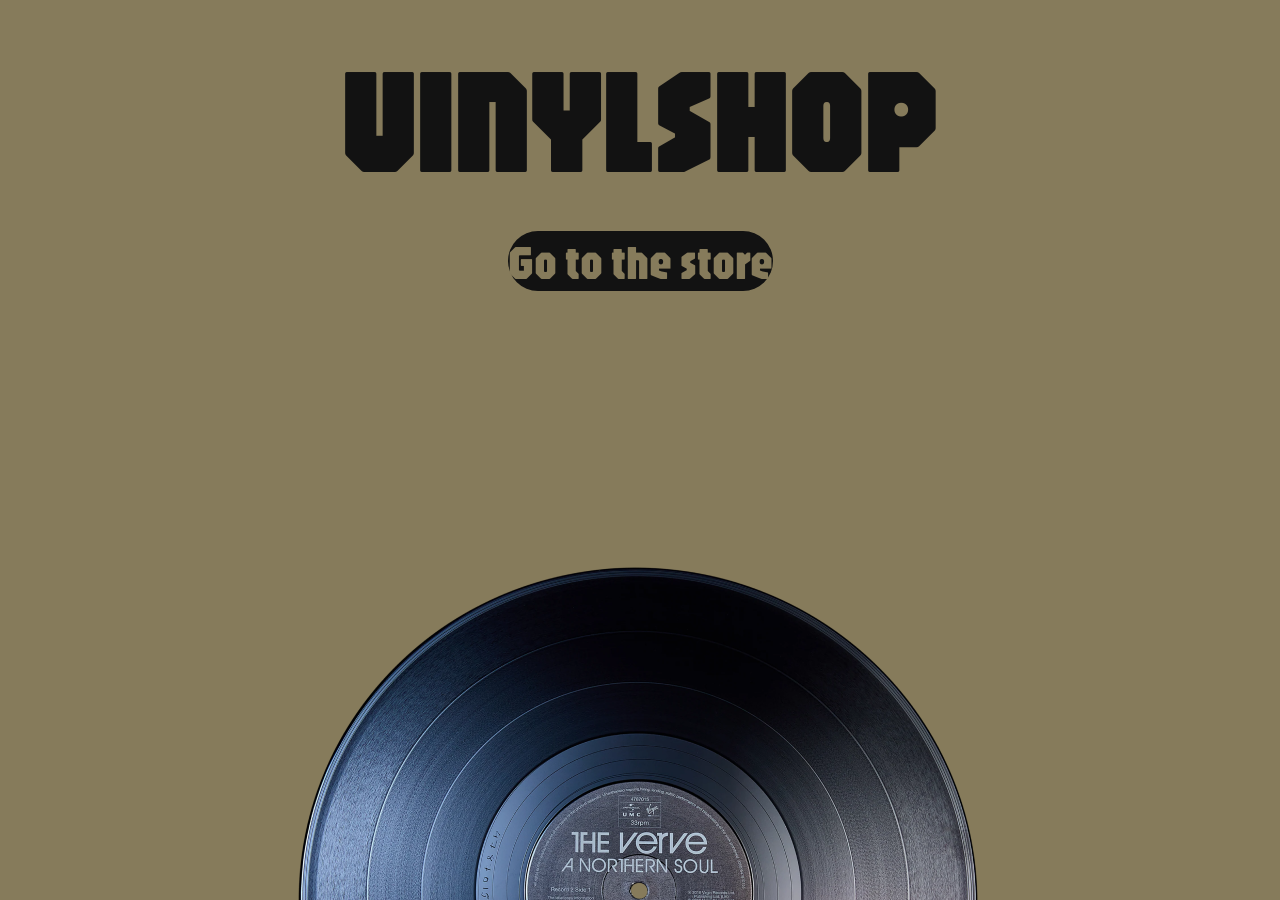
<file: index.html>
<!DOCTYPE html>
<html lang="en">
<head>
    <meta charset="UTF-8">
    <meta name="viewport" content="width=device-width, initial-scale=1.0">
    <title>Document</title>
    <link rel="stylesheet" href="style.css">
</head>
<body>
    <h1 class="front">VINYLSHOP</h1>
    <a class="btn1" href="home.html">Go to the store</a>
    <img class="imgVinyl" src="img/vinyl1.png" >
    <div id="toast"></div>
    
</body>
</html>
</file>
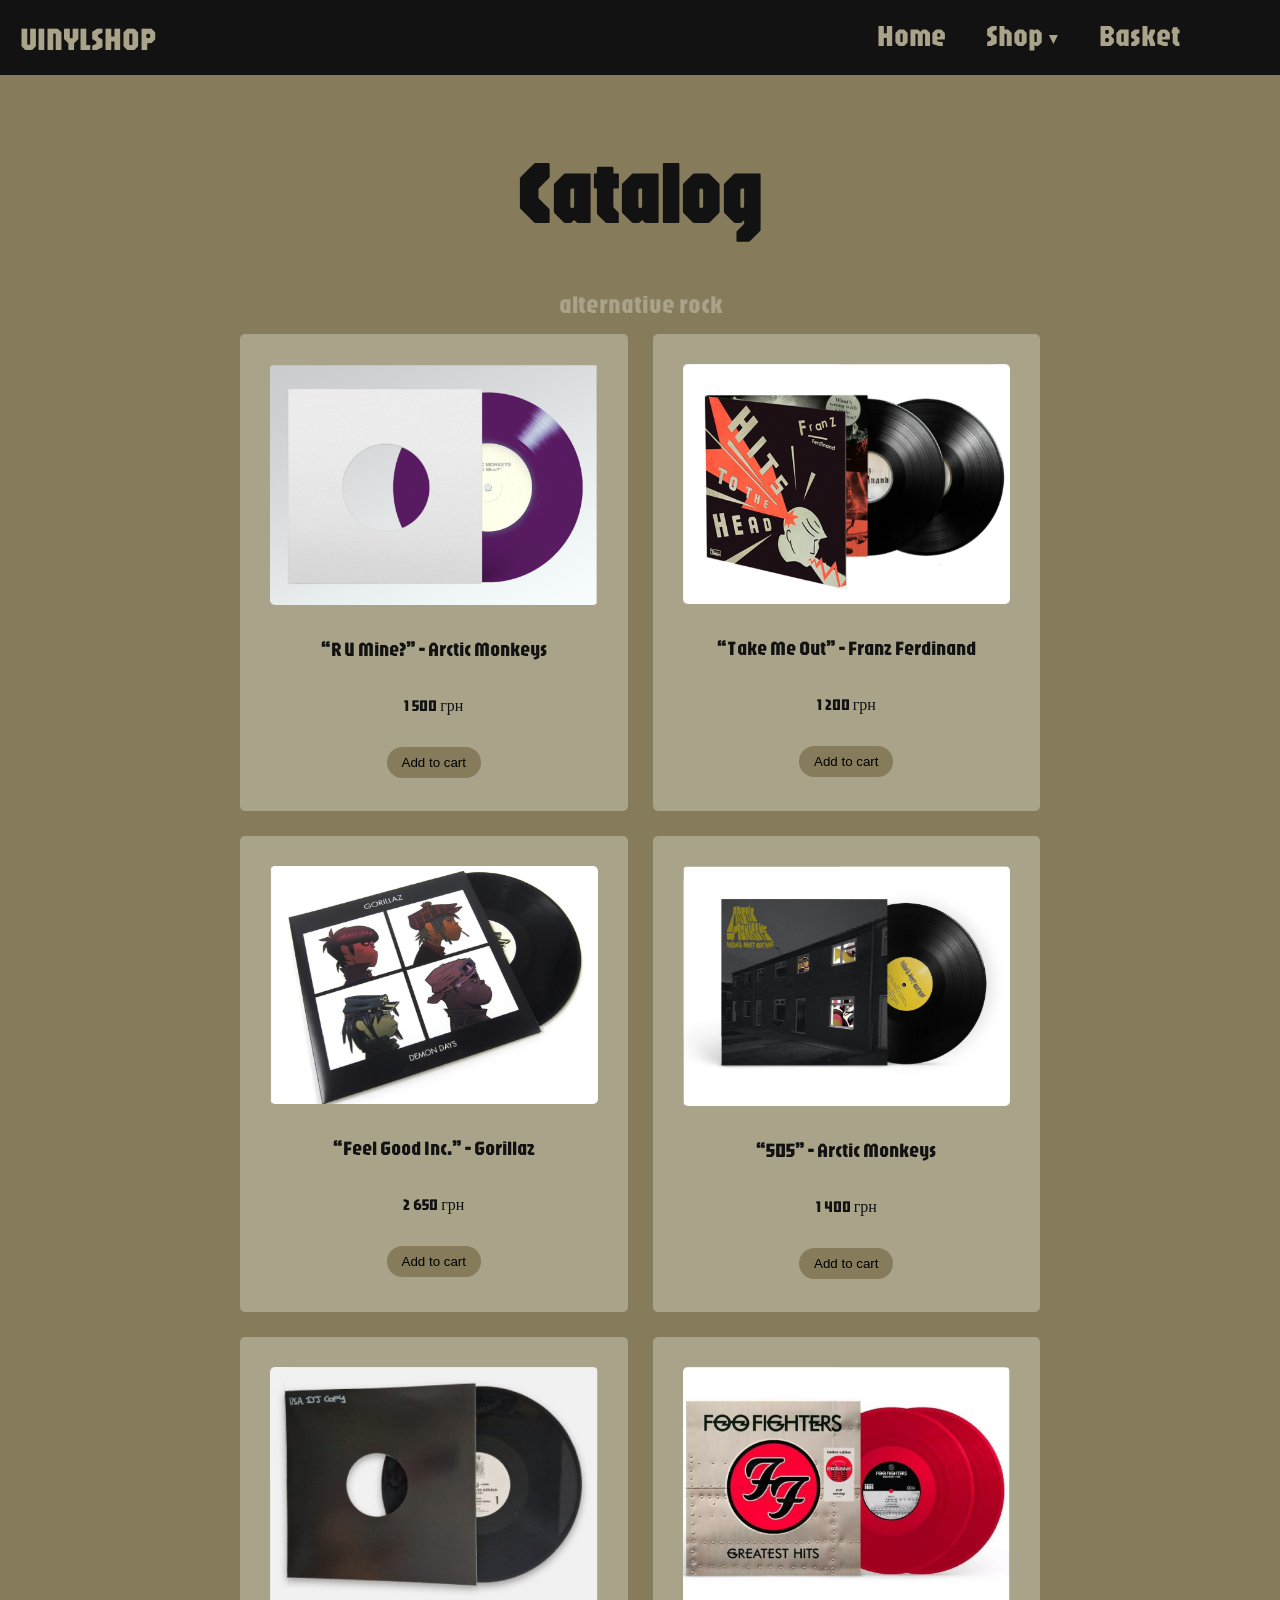
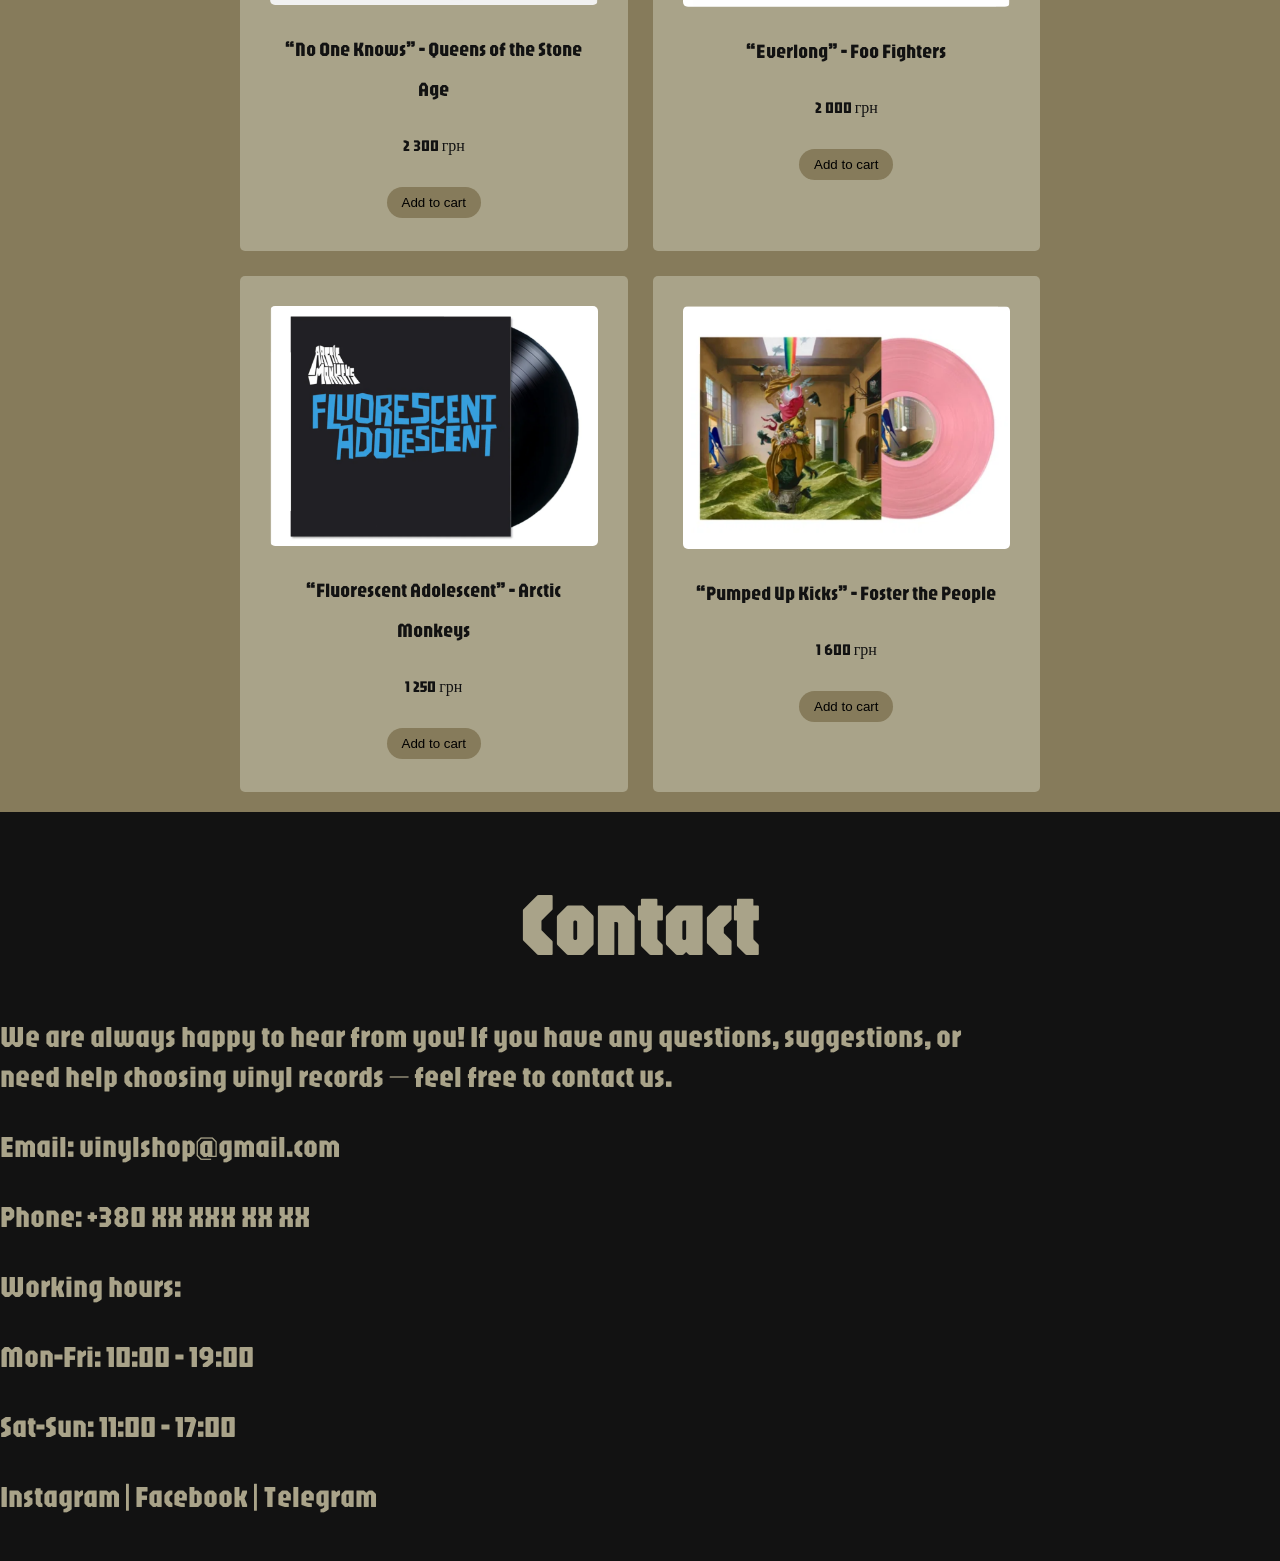
<file: alternative.html>
<!DOCTYPE html>
<html lang="en">
<head>
    <meta charset="UTF-8">
    <meta name="viewport" content="width=device-width, initial-scale=1.0">
    <title>Document</title>
    <link rel="stylesheet" href="style.css">
</head>
<body>
    <header>
        <h1 class="logo">VINYLSHOP</h1>
        <nav>
            <a class="home" href="home.html">Home</a>

            <div class="dropdown">

                <a class="shop" href="#">Shop ▾</a>
                <div class="dropdown-menu">
                    <a href="rock.html">Rock</a>
                    <a href="alternative.html">Alternative rock</a>
                    <a href="poprock.html">Pop rock</a>
                    <a href="pop.html">Pop</a>
                    <a href="hiphop.html">Hip-Hop</a>
                    <a href="classical.html">Classical</a>
                    <a href="player.html">Player</a>
                </div>

            </div>

            <a class="basker" href="basket.html">Basket</a>
        </nav>
    </header>
    

    <section class="catalog">
        <h1>Catalog</h1>
        <p class="subtitle">alternative rock</p>

        <div class="gallery">

            <div class="card">
                <img src="img/a1.png">
                <h3>“R U Mine?” - Arctic Monkeys</h3>
                <p class="price">1 500 грн</p>
                <button class="cart-btn" data-id="1">Add to cart</button>
            </div>

            <div class="card">
                <img src="img/a2.png">
                <h3>“Take Me Out” - Franz Ferdinand</h3>
                <p class="price">1 200 грн</p>
                <button class="cart-btn" data-id="2">Add to cart</button>
            </div>

            <div class="card">
                <img src="img/a3.png">
                <h3>“Feel Good Inc.” - Gorillaz</h3>
                <p class="price">2 650 грн</p>
                <button class="cart-btn" data-id="3">Add to cart</button>
            </div>

            <div class="card">
                <img src="img/a4.png">
                <h3>“505” - Arctic Monkeys</h3>
                <p class="price">1 400 грн</p>
                <button class="cart-btn" data-id="4">Add to cart</button>
            </div>

            <div class="card">
                <img src="img/a5.png">
                <h3> “No One Knows” - Queens of the Stone Age</h3>
                <p class="price">2 300 грн</p>
                <button class="cart-btn" data-id="5">Add to cart</button>
            </div>

            <div class="card">
                <img src="img/a6.png">
                <h3> “Everlong” - Foo Fighters</h3>
                <p class="price">2 000 грн</p>
                <button class="cart-btn" data-id="6">Add to cart</button>
            </div>

            <div class="card">
                <img src="img/a7.png">
                <h3> “Fluorescent Adolescent” - Arctic Monkeys</h3>
                <p class="price">1 250 грн</p>
                <button class="cart-btn" data-id="7">Add to cart</button>
            </div>

            <div class="card">
                <img src="img/a8.png">
                <h3>“Pumped Up Kicks” - Foster the People</h3>
                <p class="price">1 600 грн</p>
                <button class="cart-btn" data-id="8">Add to cart</button>
            </div>

        </div>
    </section>


    <section class="contact">
        <h1 class="title2">Contact</h1>
        <p>We are always happy to hear from you! If you have any questions, suggestions, or<br>
            need help choosing vinyl records — feel free to contact us.</p>
        <p>Email: vinylshop@gmail.com</p>
        <p>Phone: +380 XX XXX XX XX</p>
        <p>Working hours:</p>
        <p>Mon-Fri: 10:00 - 19:00</p>
        <p>Sat-Sun: 11:00 - 17:00</p>
        <p>Instagram | Facebook | Telegram</p>
    </section>

    <script src="script.js"></script>
</body>
</html>
</file>
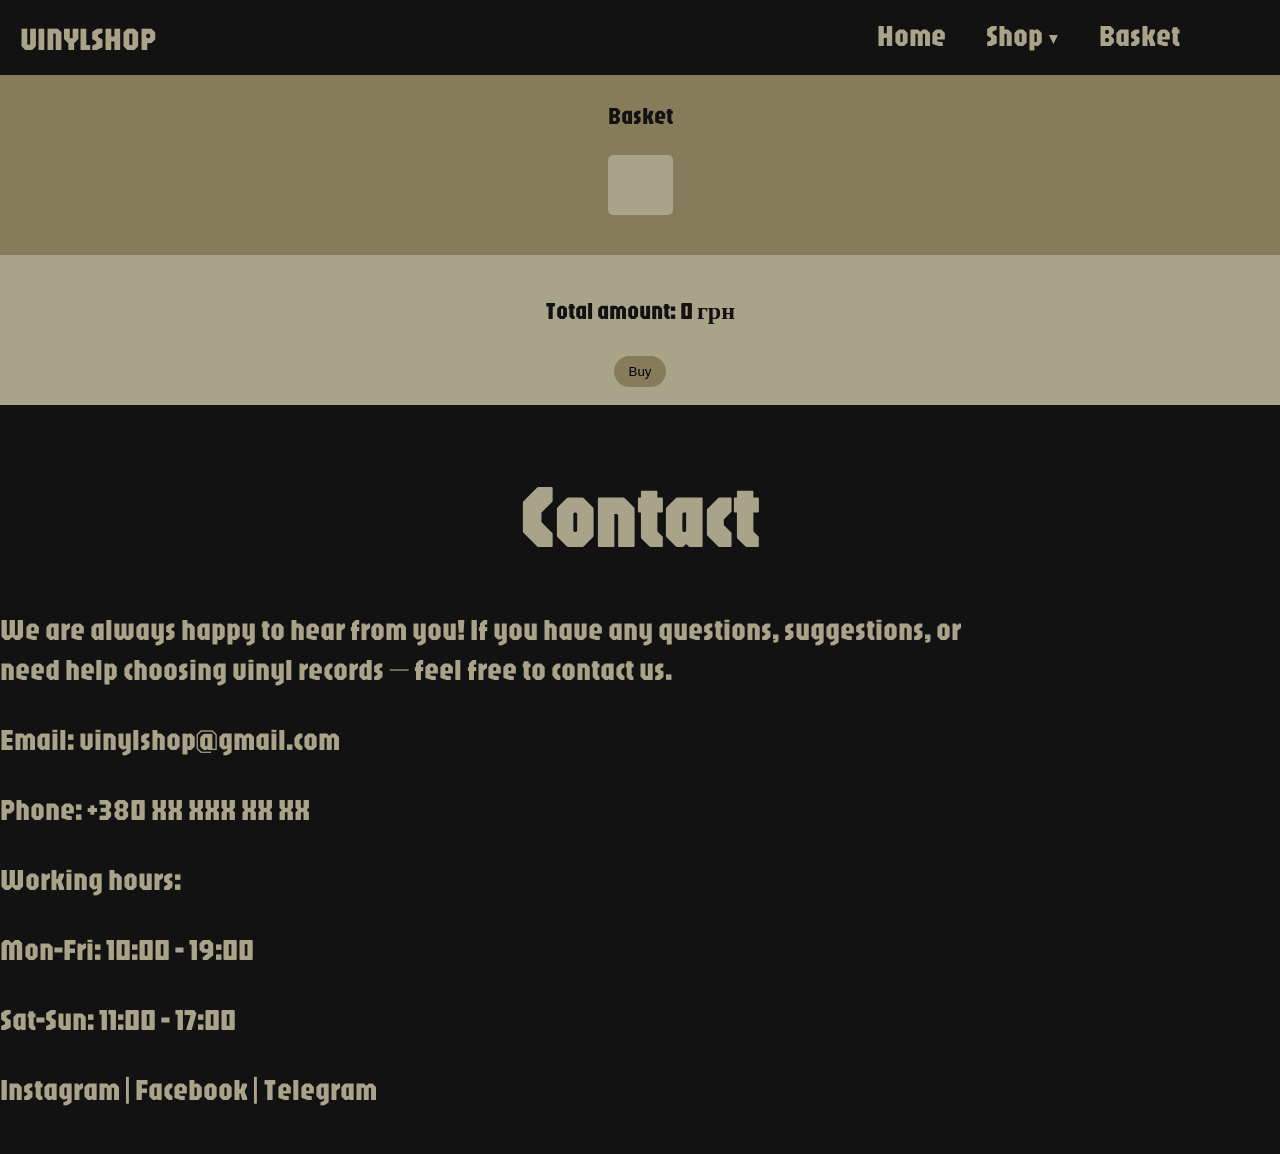
<file: basket.html>
<!DOCTYPE html>
<html lang="en">
<head>
    <meta charset="UTF-8">
    <meta name="viewport" content="width=device-width, initial-scale=1.0">
    <title>Document</title>
    <link rel="stylesheet" href="style.css">
</head>
<body>
    <header>
        <h1 class="logo">VINYLSHOP</h1>
        <nav>
            <a class="home" href="home.html">Home</a>

            <div class="dropdown">

                <a class="shop" href="#">Shop ▾</a>
                <div class="dropdown-menu">
                    <a href="rock.html">Rock</a>
                    <a href="alternative.html">Alternative rock</a>
                    <a href="poprock.html">Pop rock</a>
                    <a href="pop.html">Pop</a>
                    <a href="hiphop.html">Hip-Hop</a>
                    <a href="classical.html">Classical</a>
                    <a href="player.html">Player</a>
                </div>

            </div>

            <a class="basker" href="basket.html">Basket</a>
        </nav>
    </header>



    <section>

        <h1>Basket</h1>
        <div id="cart-container"></div>
        
        

    </section>

    <div class="buy">
        <h2 id="total-price">Total amount:</h2>

        <button onclick="buy()">Buy</button>
    </button></div>

    <section class="contact">
        <h1 class="title2">Contact</h1>
        <p>We are always happy to hear from you! If you have any questions, suggestions, or<br>
            need help choosing vinyl records — feel free to contact us.</p>
        <p>Email: vinylshop@gmail.com</p>
        <p>Phone: +380 XX XXX XX XX</p>
        <p>Working hours:</p>
        <p>Mon-Fri: 10:00 - 19:00</p>
        <p>Sat-Sun: 11:00 - 17:00</p>
        <p>Instagram | Facebook | Telegram</p>
    </section>

    <script src="script.js"></script>

    <div id="buy-modal" class="modal">
        <div class="modal-content">

            <span class="close-modal" onclick="closeModal()">
                &times;
            </span>

            <h2>Checkout</h2>

            <input type="text" id="name" placeholder="Your name">

            <input type="text" id="phone" placeholder="Phone number">

            <input type="text" id="address" placeholder="Address">

            <button onclick="confirmOrder()">
                Confirm order
            </button>

        </div>
    </div>

</body>
</html>
</file>
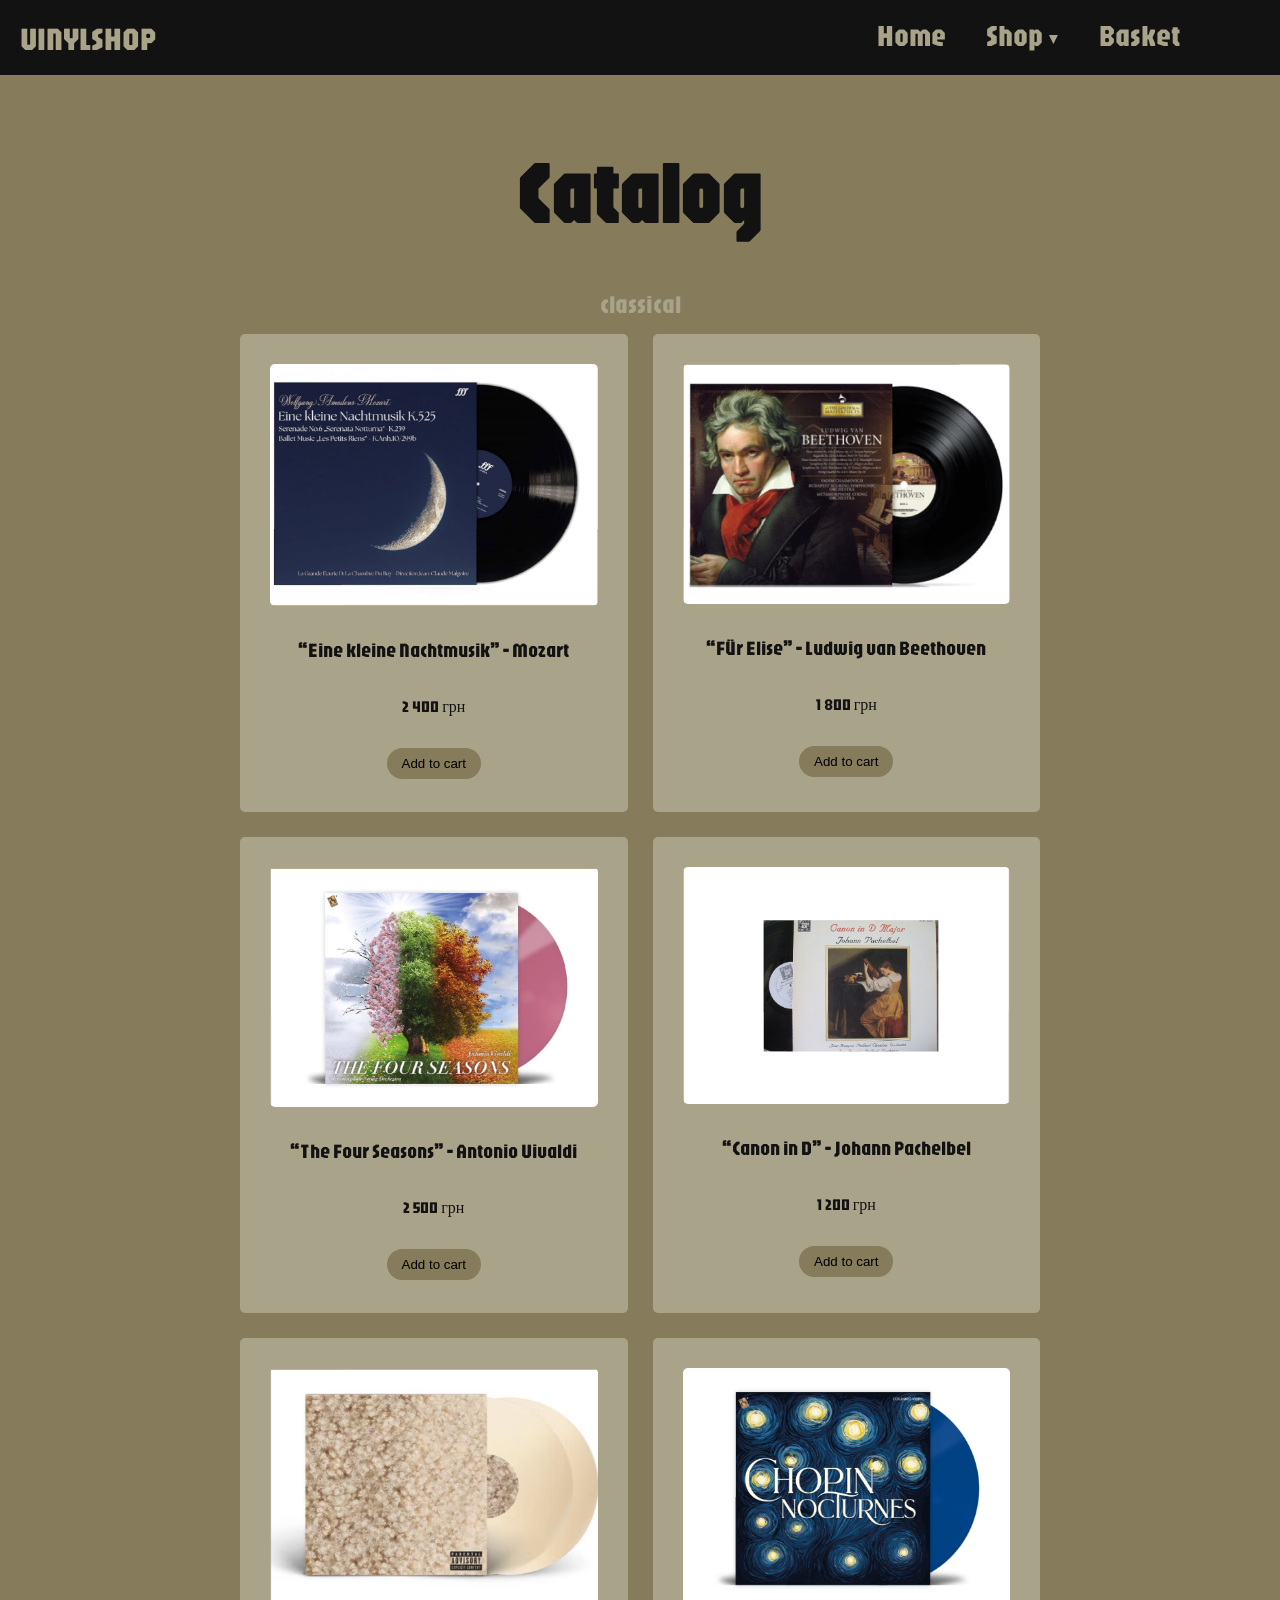
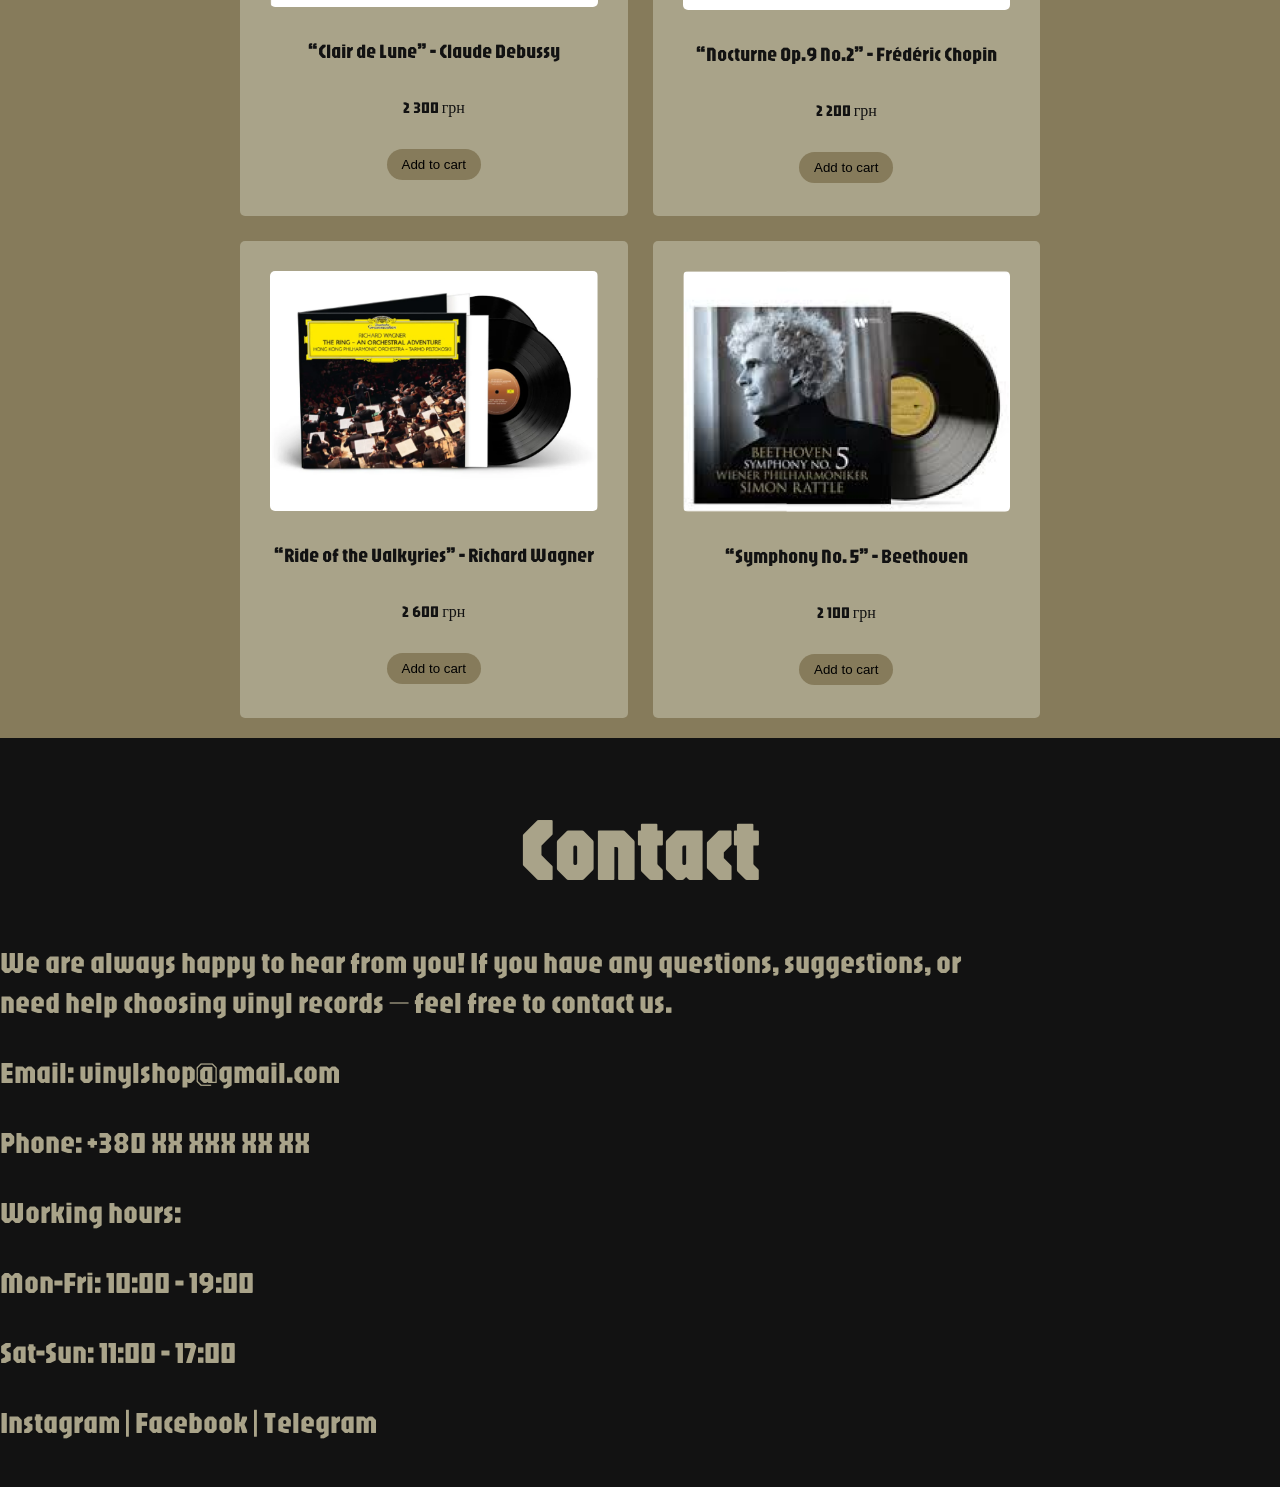
<file: classical.html>
<!DOCTYPE html>
<html lang="en">
<head>
    <meta charset="UTF-8">
    <meta name="viewport" content="width=device-width, initial-scale=1.0">
    <title>Document</title>
    <link rel="stylesheet" href="style.css">
</head>
<body>
    <header>
        <h1 class="logo">VINYLSHOP</h1>
        <nav>
            <a class="home" href="home.html">Home</a>

            <div class="dropdown">

                <a class="shop" href="#">Shop ▾</a>
                <div class="dropdown-menu">
                    <a href="rock.html">Rock</a>
                    <a href="alternative.html">Alternative rock</a>
                    <a href="poprock.html">Pop rock</a>
                    <a href="pop.html">Pop</a>
                    <a href="hiphop.html">Hip-Hop</a>
                    <a href="classical.html">Classical</a>
                    <a href="player.html">Player</a>
                </div>

            </div>

            <a class="basker" href="basket.html">Basket</a>
        </nav>
    </header>
    

    <section class="catalog">
        <h1>Catalog</h1>
        <p class="subtitle">classical</p>

        <div class="gallery">

            <div class="card">
                <img src="img/c1.png">
                <h3>“Eine kleine Nachtmusik” - Mozart</h3>
                <p class="price">2 400 грн</p>
                <button class="cart-btn" data-id="9">Add to cart</button>
            </div>

            <div class="card">
                <img src="img/c2.png">
                <h3> “Für Elise” - Ludwig van Beethoven</h3>
                <p class="price">1 800 грн</p>
                <button class="cart-btn" data-id="10">Add to cart</button>
            </div>

            <div class="card">
                <img src="img/c3.png">
                <h3>“The Four Seasons” - Antonio Vivaldi</h3>
                <p class="price">2 500 грн</p>
                <button class="cart-btn" data-id="11">Add to cart</button>
            </div>

            <div class="card">
                <img src="img/c4.png">
                <h3>“Canon in D” - Johann Pachelbel</h3>
                <p class="price">1 200 грн</p>
                <button class="cart-btn" data-id="12">Add to cart</button>
            </div>

            <div class="card">
                <img src="img/c5.png">
                <h3> “Clair de Lune” - Claude Debussy</h3>
                <p class="price">2 300 грн</p>
                <button class="cart-btn" data-id="13">Add to cart</button>
            </div>

            <div class="card">
                <img src="img/c6.png">
                <h3>“Nocturne Op.9 No.2” - Frédéric Chopin</h3>
                <p class="price">2 200 грн</p>
                <button class="cart-btn" data-id="14">Add to cart</button>
            </div>

            <div class="card">
                <img src="img/c7.png">
                <h3> “Ride of the Valkyries” - Richard Wagner</h3>
                <p class="price">2 600 грн</p>
                <button class="cart-btn" data-id="15">Add to cart</button>
            </div>

            <div class="card">
                <img src="img/c8.png">
                <h3>“Symphony No. 5” -  Beethoven</h3>
                <p class="price">2 100 грн</p>
                <button class="cart-btn" data-id="16">Add to cart</button>
            </div>

        </div>
    </section>


    <section class="contact">
        <h1 class="title2">Contact</h1>
        <p>We are always happy to hear from you! If you have any questions, suggestions, or<br>
            need help choosing vinyl records — feel free to contact us.</p>
        <p>Email: vinylshop@gmail.com</p>
        <p>Phone: +380 XX XXX XX XX</p>
        <p>Working hours:</p>
        <p>Mon-Fri: 10:00 - 19:00</p>
        <p>Sat-Sun: 11:00 - 17:00</p>
        <p>Instagram | Facebook | Telegram</p>
    </section>

    <script src="script.js"></script>
</body>
</html>
</file>
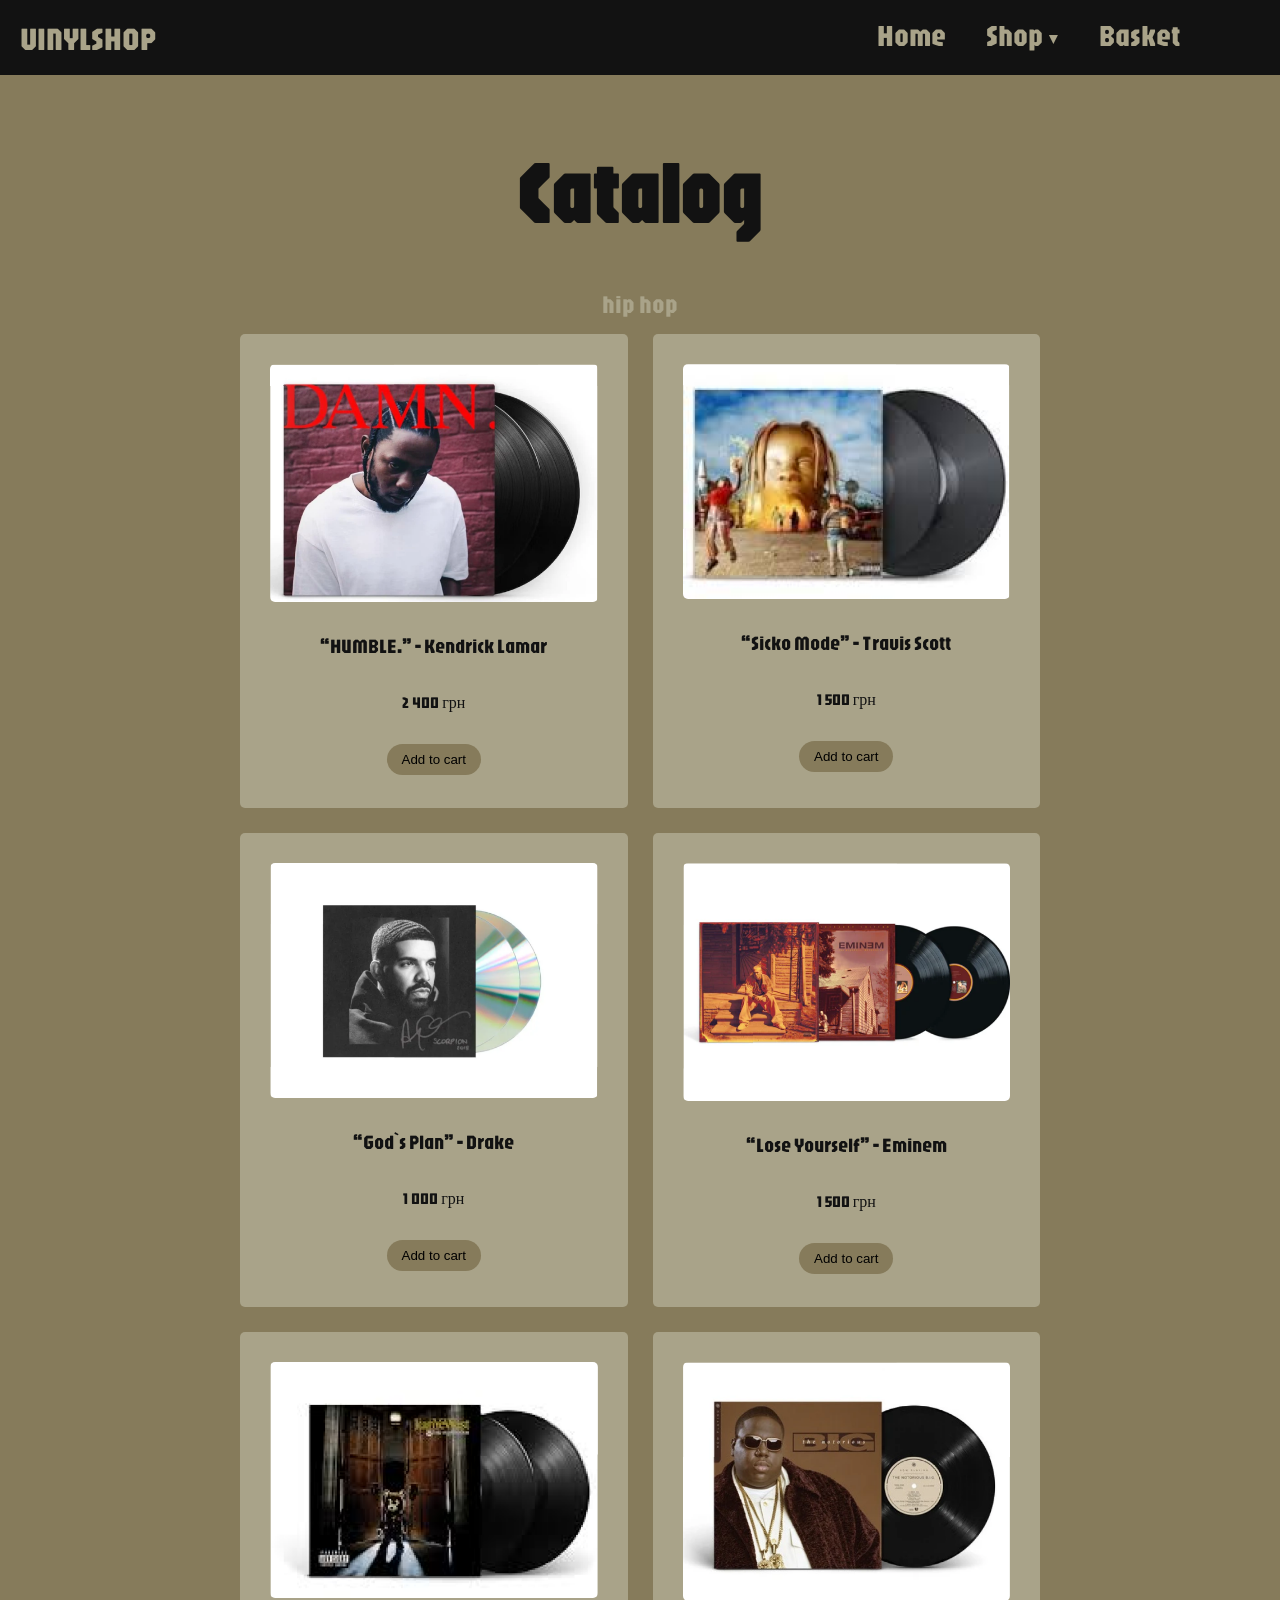
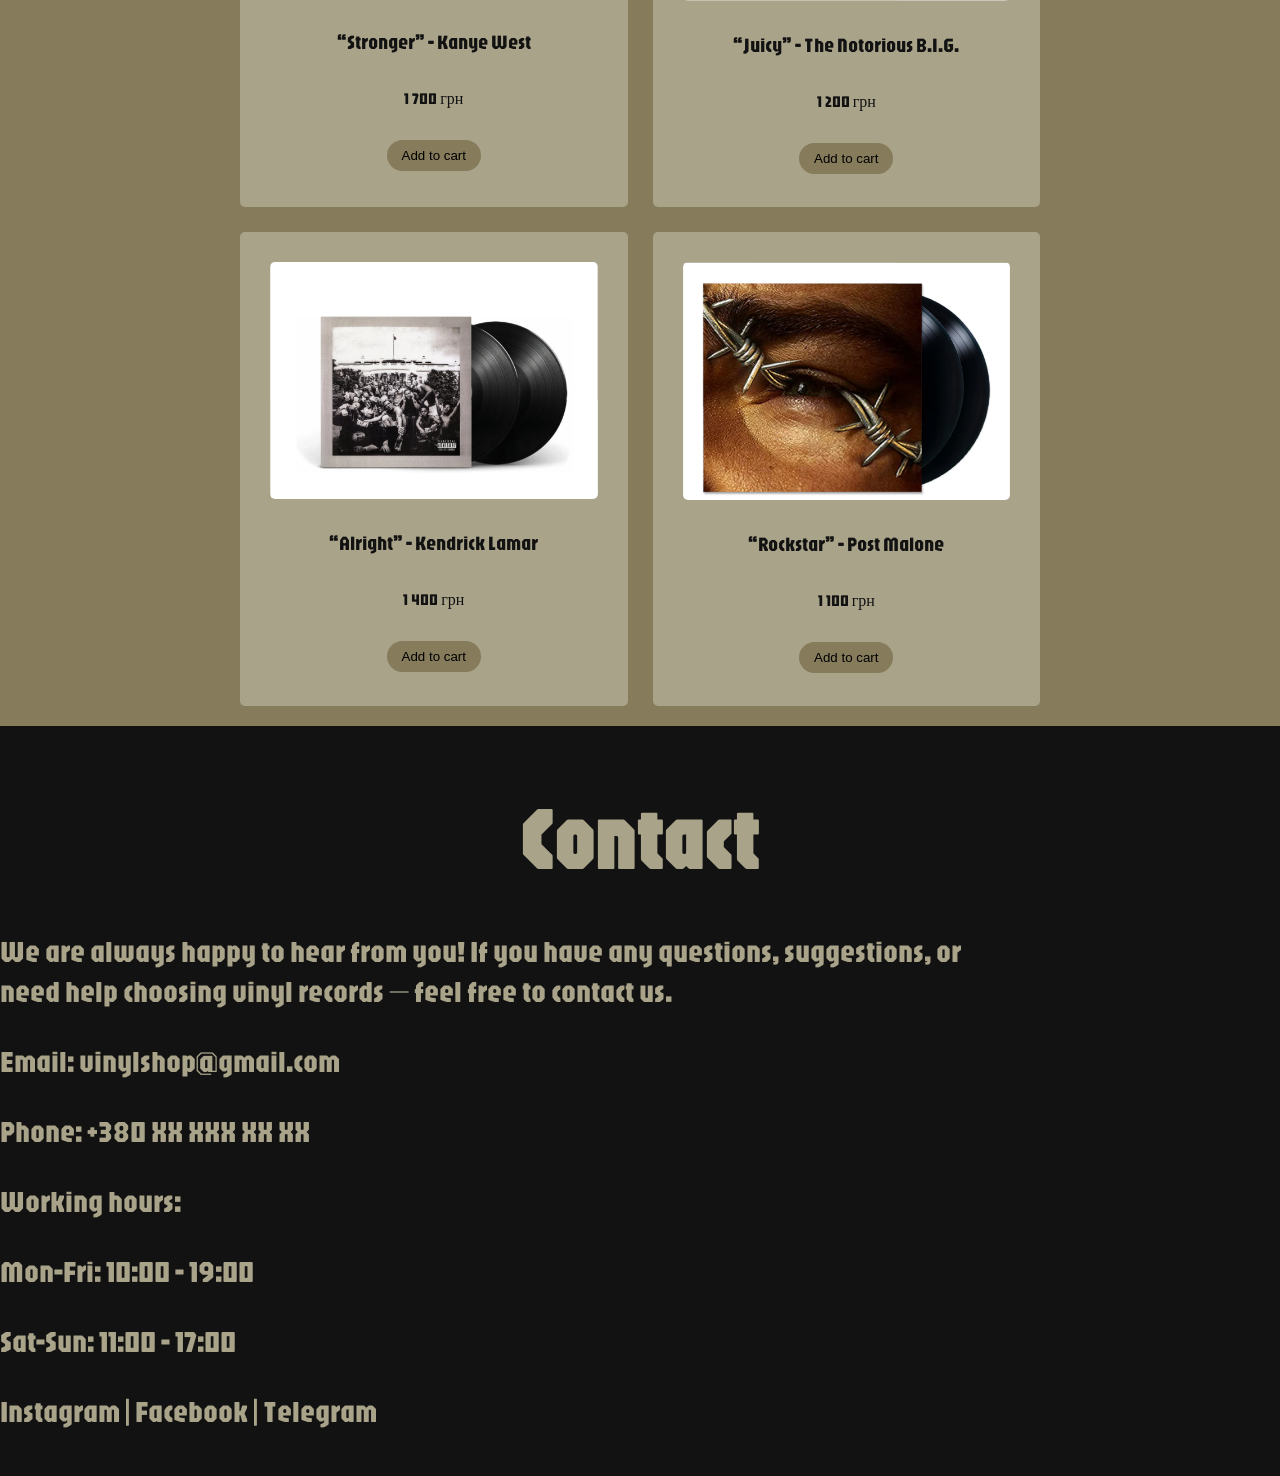
<file: hiphop.html>
<!DOCTYPE html>
<html lang="en">
<head>
    <meta charset="UTF-8">
    <meta name="viewport" content="width=device-width, initial-scale=1.0">
    <title>Document</title>
    <link rel="stylesheet" href="style.css">
</head>
<body>
    <header>
        <h1 class="logo">VINYLSHOP</h1>
        <nav>
            <a class="home" href="home.html">Home</a>

            <div class="dropdown">

                <a class="shop" href="#">Shop ▾</a>
                <div class="dropdown-menu">
                    <a href="rock.html">Rock</a>
                    <a href="alternative.html">Alternative rock</a>
                    <a href="poprock.html">Pop rock</a>
                    <a href="pop.html">Pop</a>
                    <a href="hiphop.html">Hip-Hop</a>
                    <a href="classical.html">Classical</a>
                    <a href="player.html">Player</a>
                </div>

            </div>

            <a class="basker" href="basket.html">Basket</a>
        </nav>
    </header>
    

    <section class="catalog">
        <h1>Catalog</h1>
        <p class="subtitle">hip hop</p>

        <div class="gallery">

            <div class="card">
                <img src="img/h1.png">
                <h3>“HUMBLE.” - Kendrick Lamar</h3>
                <p class="price">2 400 грн</p>
                <button class="cart-btn" data-id="17">Add to cart</button>
            </div>

            <div class="card">
                <img src="img/h2.png">
                <h3>“Sicko Mode” - Travis Scott</h3>
                <p class="price">1 500 грн</p>
                <button class="cart-btn" data-id="18">Add to cart</button>
            </div>

            <div class="card">
                <img src="img/h3.png">
                <h3>“God`s Plan” - Drake</h3>
                <p class="price">1 000 грн</p>
                <button class="cart-btn" data-id="19">Add to cart</button>
            </div>

            <div class="card">
                <img src="img/h4.png">
                <h3>“Lose Yourself” - Eminem</h3>
                <p class="price">1 500 грн</p>
                <button class="cart-btn" data-id="20">Add to cart</button>
            </div>

            <div class="card">
                <img src="img/h5.png">
                <h3>“Stronger” - Kanye West</h3>
                <p class="price">1 700 грн</p>
                <button class="cart-btn" data-id="21">Add to cart</button>
            </div>

            <div class="card">
                <img src="img/h6.png">
                <h3>“Juicy” - The Notorious B.I.G.</h3>
                <p class="price">1 200 грн</p>
                <button class="cart-btn" data-id="22">Add to cart</button>
            </div>

            <div class="card">
                <img src="img/h7.png">
                <h3>“Alright” - Kendrick Lamar</h3>
                <p class="price">1 400 грн</p>
                <button class="cart-btn" data-id="23">Add to cart</button>
            </div>

            <div class="card">
                <img src="img/h8.png">
                <h3> “Rockstar” - Post Malone</h3>
                <p class="price">1 100 грн</p>
                <button class="cart-btn" data-id="24">Add to cart</button>
            </div>

        </div>
    </section>


    <section class="contact">
        <h1 class="title2">Contact</h1>
        <p>We are always happy to hear from you! If you have any questions, suggestions, or<br>
            need help choosing vinyl records — feel free to contact us.</p>
        <p>Email: vinylshop@gmail.com</p>
        <p>Phone: +380 XX XXX XX XX</p>
        <p>Working hours:</p>
        <p>Mon-Fri: 10:00 - 19:00</p>
        <p>Sat-Sun: 11:00 - 17:00</p>
        <p>Instagram | Facebook | Telegram</p>
    </section>

    <script src="script.js"></script>
</body>
</html>
</file>
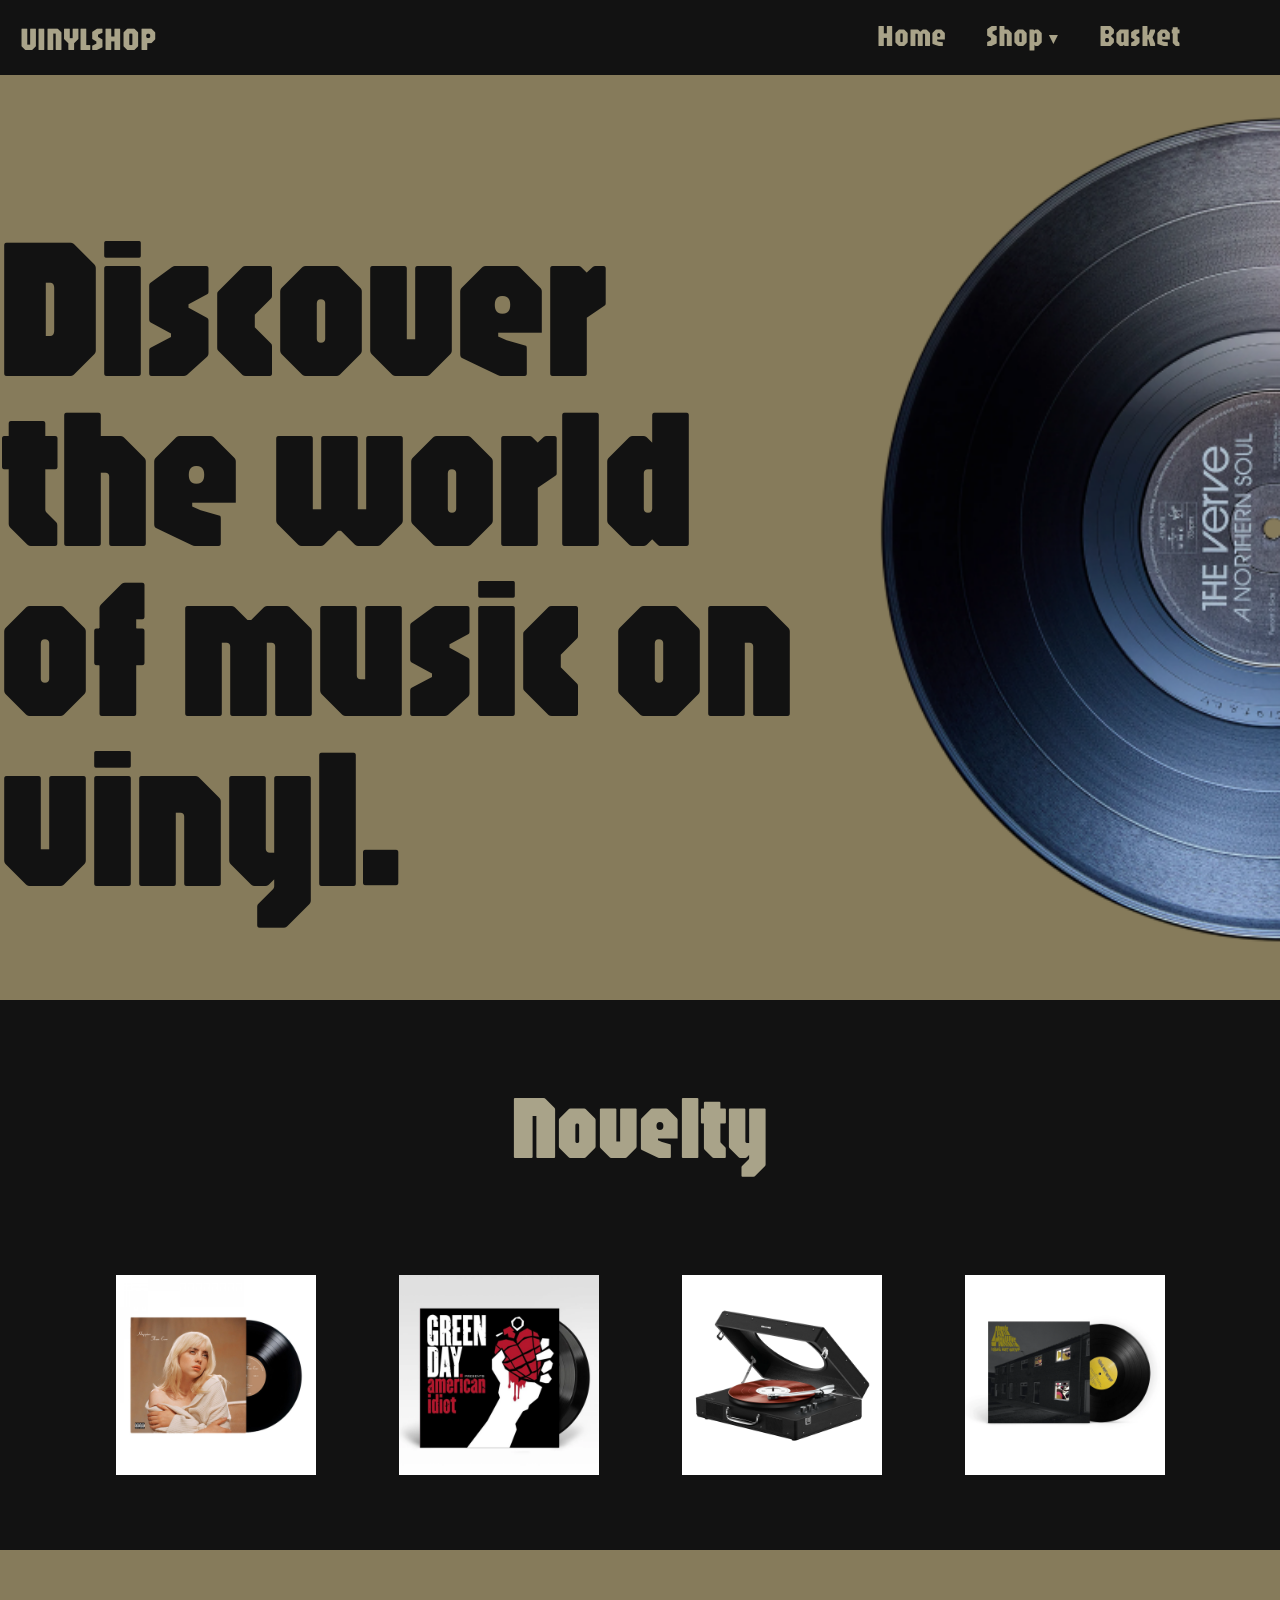
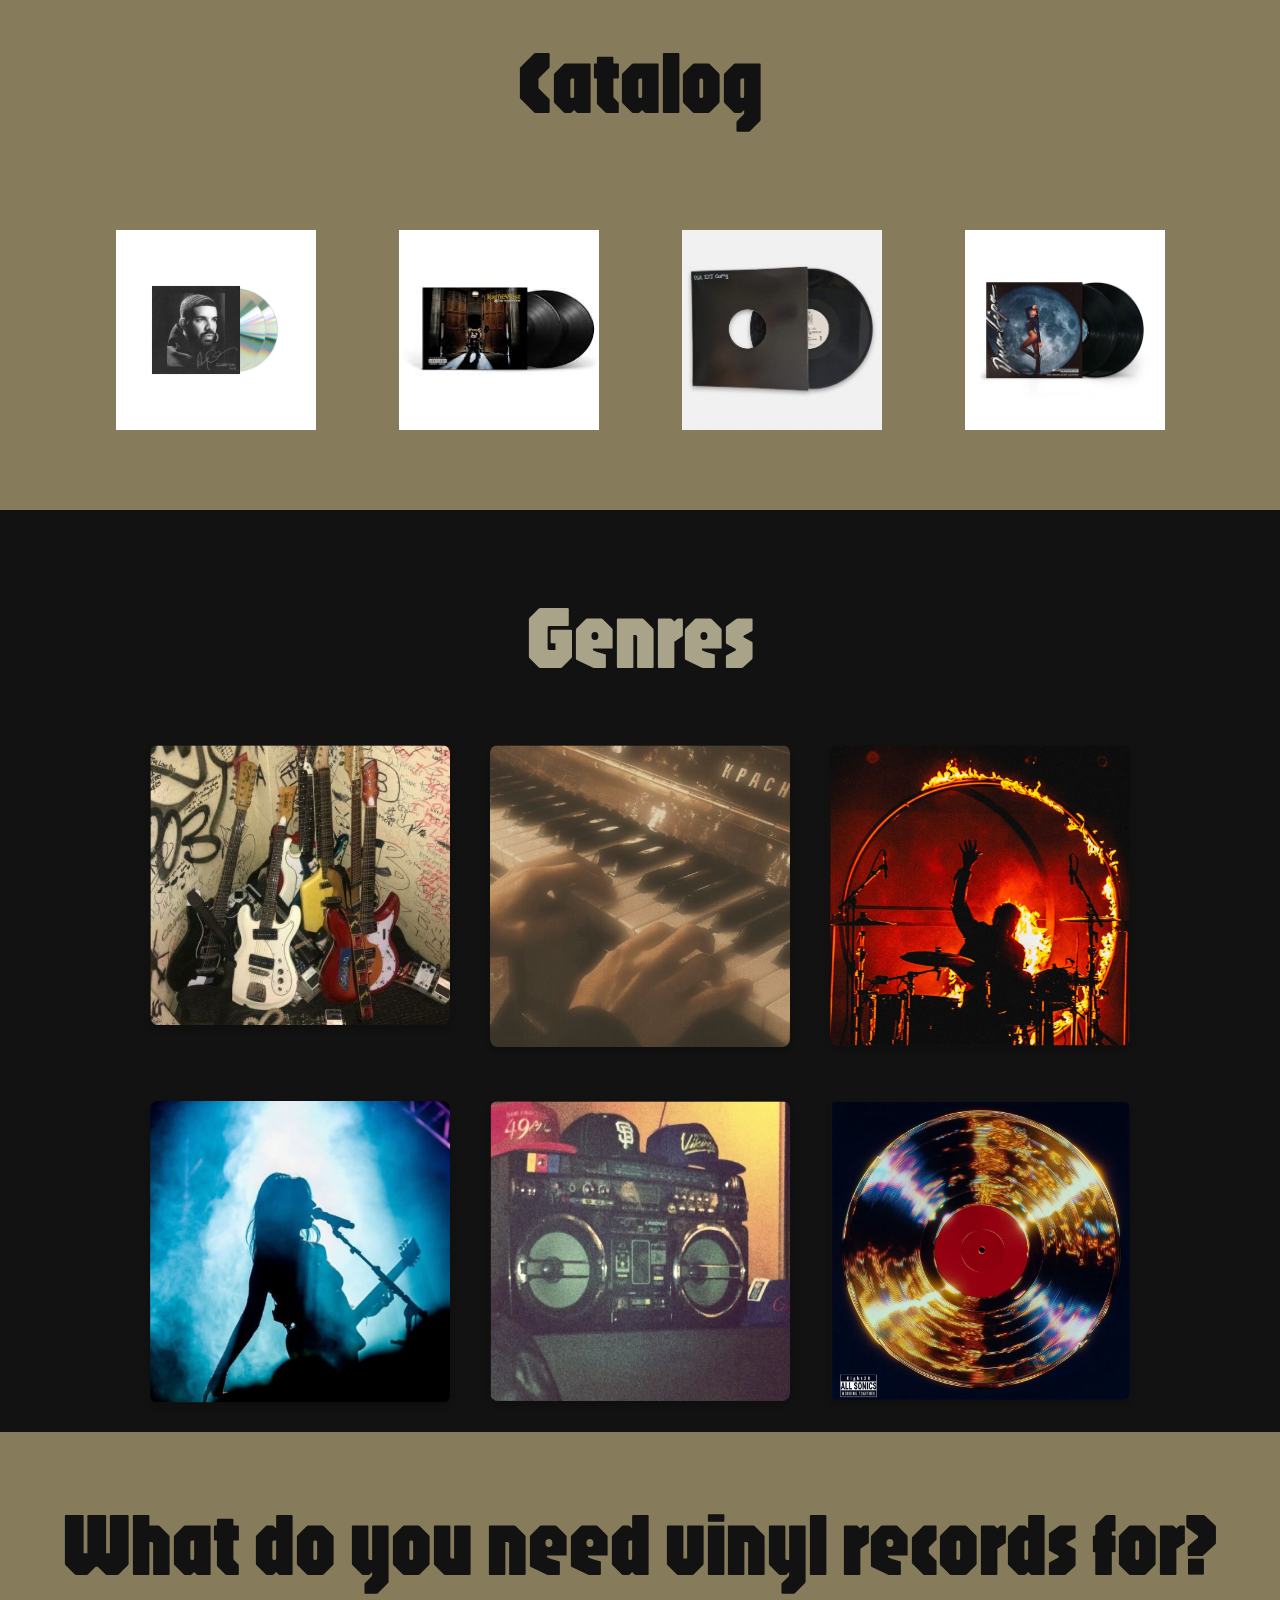
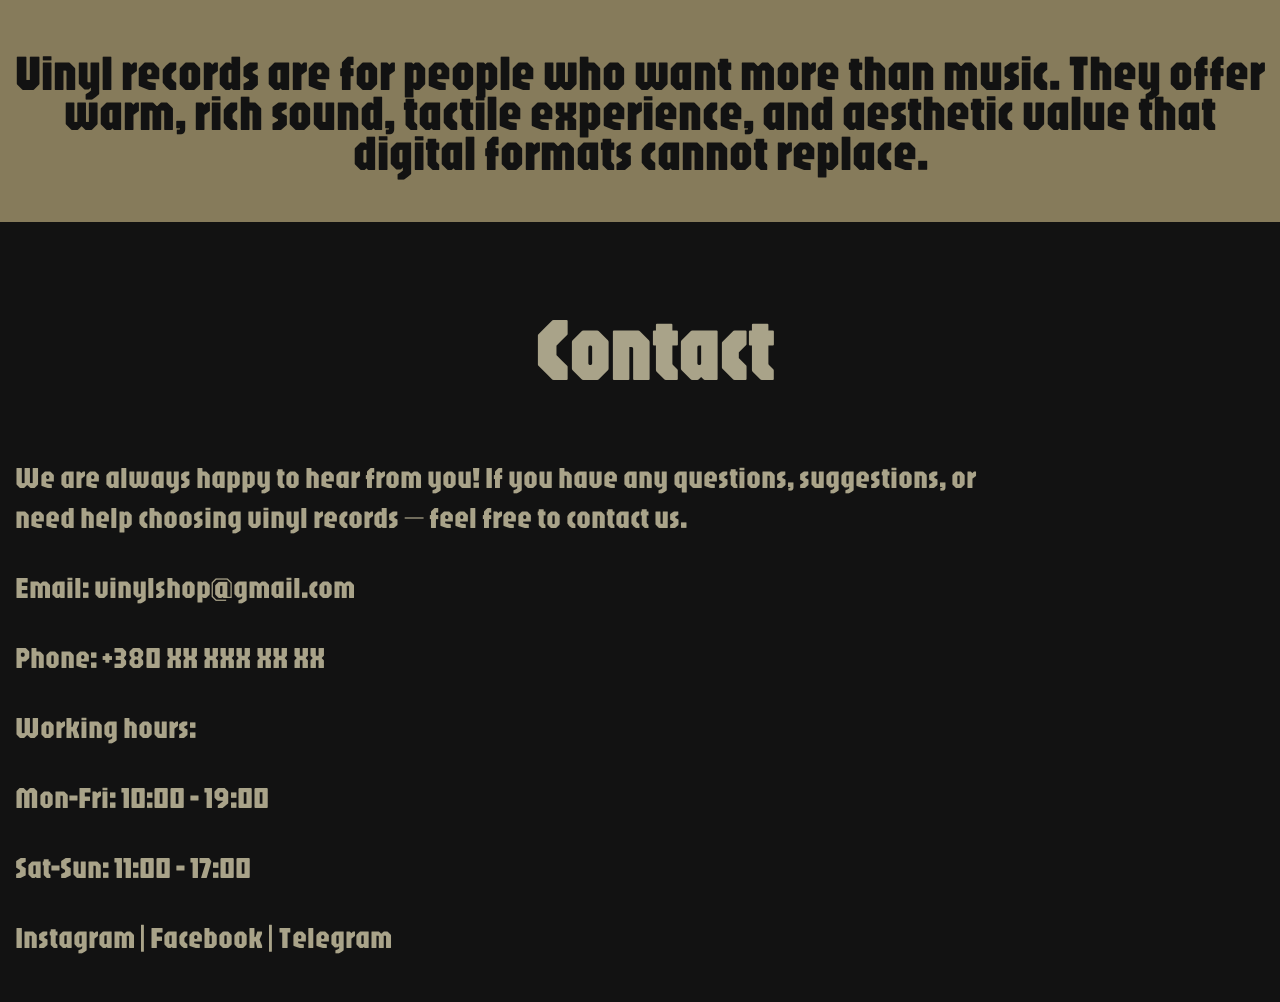
<file: home.html>
<!DOCTYPE html>
<html lang="en">
<head>
    <meta charset="UTF-8">
    <meta name="viewport" content="width=device-width, initial-scale=1.0">
    <title>Document</title>
    <link rel="stylesheet" href="style.css">
</head>
<body>
    <header>
        <h1 class="logo">VINYLSHOP</h1>
        <nav>
            <a class="home" href="home.html">Home</a>

            <div class="dropdown">

                <a class="shop" href="#">Shop ▾</a>
                <div class="dropdown-menu">
                    <a href="rock.html">Rock</a>
                    <a href="alternative.html">Alternative rock</a>
                    <a href="poprock.html">Pop rock</a>
                    <a href="pop.html">Pop</a>
                    <a href="hiphop.html">Hip-Hop</a>
                    <a href="classical.html">Classical</a>
                    <a href="player.html">Player</a>
                </div>

            </div>

            <a class="basker" href="basket.html">Basket</a>
        </nav>
    </header>

   
    
    <section class="block">
        <div class="text">
            <h1 class="title1">Discover<br> the world<br> of music on<br> vinyl.</h1>
        </div>
        <img src="img/vinyl2.png" >
    </section>
    
    <section class="block2">

        <section class="novelty">
            <h1 class="title2">Novelty</h1>
            <div class="cards">
                <img src="img/1.jpg">
                <img src="img/2.webp">
                <img src="img/3.webp">
                <img src="img/7.webp">
                
            </div>
        </section>

        <section class="catalog">
            <div>
                <h1 class="title">Catalog</h1>
                
            </div>

            <div class="cards hidden" id="catalogList">
                
                <img src="img/5.webp">
                <img src="img/6.jpg">
                <img src="img/11.jpg">
                <img src="img/12.webp">
                
            </div>
        </section>

        <section class="genres">
            <h1 class="title2">Genres</h1>
            <div class="grid">
                <div class="grid2">
                    <a href="rock.html"><img src="img/rock.png" alt="Rock"></a>
                    <a href="classical.html"><img src="img/classic.png" alt="Classic"></a>
                    <a href="alternative.html"><img src="img/alternative.png" alt="Alternative rock"></a>
                </div>
                <div class="grid2">
                    <a href="poprock.html"><img src="img/poprock.png" alt="Pop rock"></a>
                    <a href="hiphop.html"><img src="img/hiphop.png" alt="Hip hop"></a>
                    <a href="pop.html"><img src="img/pop.png" alt="Pop"></a>
                </div>
                
            </div>
        </section>

        <section class="about">
            <h1 class="title">What do you need vinyl records for?</h1>
            <p class="p1">
                Vinyl records are for people who want more than music.
                They offer warm, rich sound, tactile experience, and
                aesthetic value that digital formats cannot replace.
            </p>
        </section>

        <section class="contact">
            <h1 class="title2">Contact</h1>
            <p>We are always happy to hear from you! If you have any questions, suggestions, or<br>
                need help choosing vinyl records — feel free to contact us.</p>
            <p>Email: vinylshop@gmail.com</p>
            <p>Phone: +380 XX XXX XX XX</p>
            <p>Working hours:</p>
            <p>Mon-Fri: 10:00 - 19:00</p>
            <p>Sat-Sun: 11:00 - 17:00</p>
            <p>Instagram | Facebook | Telegram</p>
        </section>
    </section>
    

    <script src="script.js"></script>

</body>
</html>
</file>
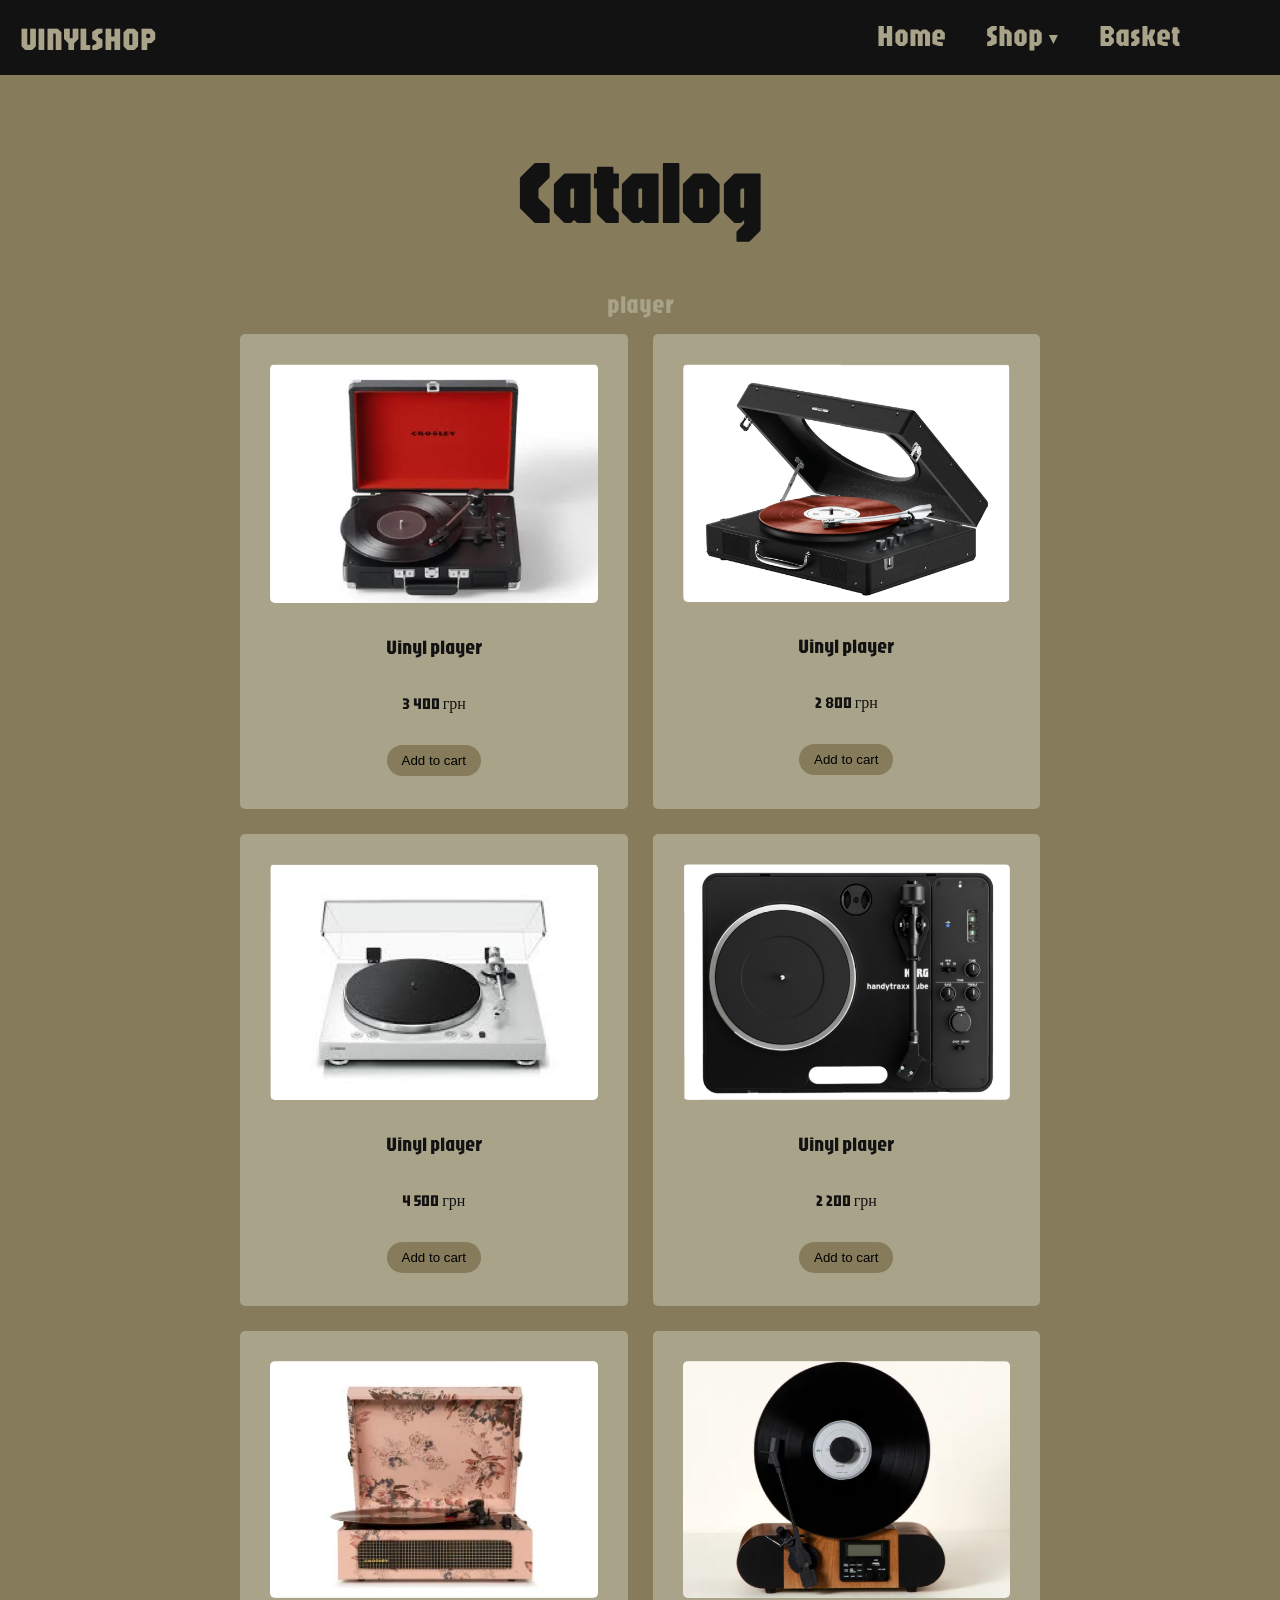
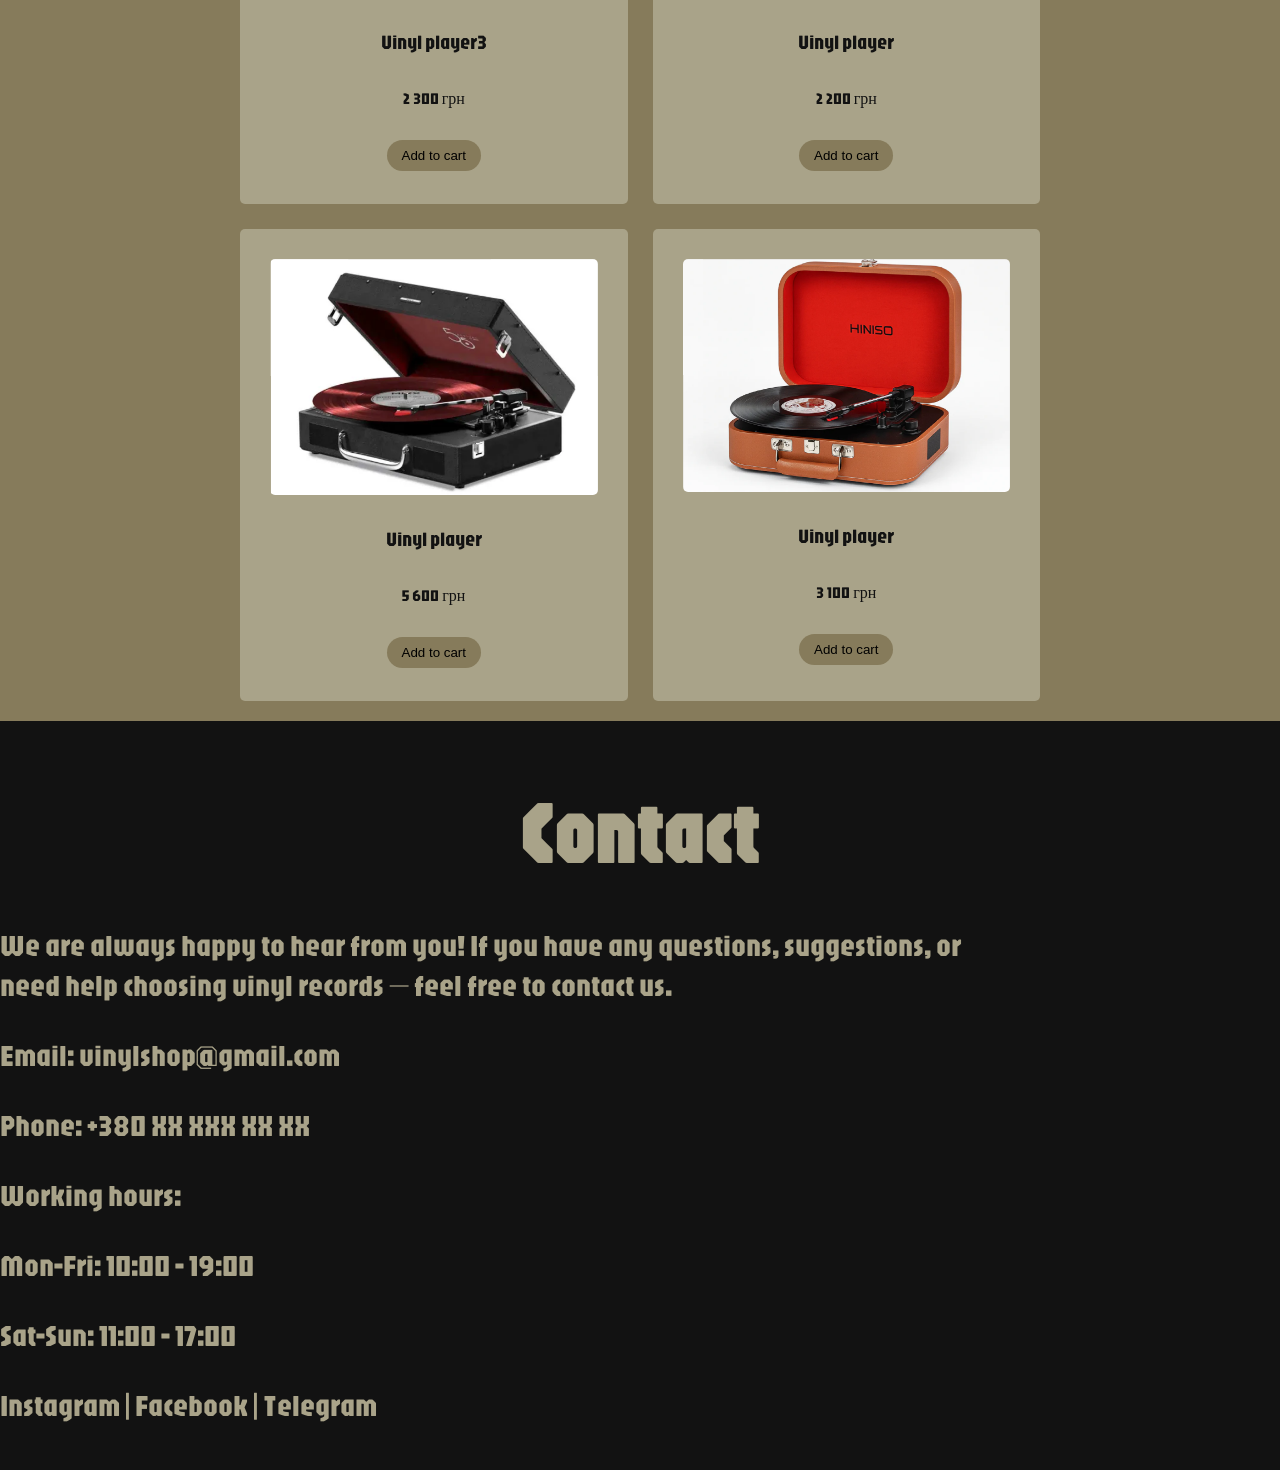
<file: player.html>
<!DOCTYPE html>
<html lang="en">
<head>
    <meta charset="UTF-8">
    <meta name="viewport" content="width=device-width, initial-scale=1.0">
    <title>Document</title>
    <link rel="stylesheet" href="style.css">
</head>
<body>
    <header>
        <h1 class="logo">VINYLSHOP</h1>
        <nav>
            <a class="home" href="home.html">Home</a>

            <div class="dropdown">

                <a class="shop" href="#">Shop ▾</a>
                <div class="dropdown-menu">
                    <a href="rock.html">Rock</a>
                    <a href="alternative.html">Alternative rock</a>
                    <a href="poprock.html">Pop rock</a>
                    <a href="pop.html">Pop</a>
                    <a href="hiphop.html">Hip-Hop</a>
                    <a href="classical.html">Classical</a>
                    <a href="player.html">Player</a>
                </div>

            </div>

            <a class="basker" href="basket.html">Basket</a>
        </nav>
    </header>
    

    <section class="catalog">
        <h1>Catalog</h1>
        <p class="subtitle">player</p>

        <div class="gallery">

            <div class="card">
                <img src="img/pl1.png">
                <h3>Vinyl player</h3>
                <p class="price">3 400 грн</p>
                <button class="cart-btn" data-id="25">Add to cart</button>
            </div>

            <div class="card">
                <img src="img/pl2.png">
                <h3> Vinyl player</h3>
                <p class="price">2 800 грн</p>
                <button class="cart-btn" data-id="26">Add to cart</button>
            </div>

            <div class="card">
                <img src="img/pl3.png">
                <h3>Vinyl player</h3>
                <p class="price">4 500 грн</p>
                <button class="cart-btn" data-id="27">Add to cart</button>
            </div>

            <div class="card">
                <img src="img/pl4.png">
                <h3>Vinyl player</h3>
                <p class="price">2 200 грн</p>
                <button class="cart-btn" data-id="28">Add to cart</button>
            </div>

            <div class="card">
                <img src="img/pl5.png">
                <h3>Vinyl player3</h3>
                <p class="price">2 300 грн</p>
                <button class="cart-btn" data-id="29">Add to cart</button>
            </div>

            <div class="card">
                <img src="img/pl6.png">
                <h3>Vinyl player</h3>
                <p class="price">2 200 грн</p>
                <button class="cart-btn" data-id="30">Add to cart</button>
            </div>

            <div class="card">
                <img src="img/pl7.png">
                <h3>Vinyl player</h3>
                <p class="price">5 600 грн</p>
                <button class="cart-btn" data-id="31">Add to cart</button>
            </div>

            <div class="card">
                <img src="img/pl8.png">
                <h3>Vinyl player</h3>
                <p class="price">3 100 грн</p>
                <button class="cart-btn" data-id="32">Add to cart</button>
            </div>

        </div>
    </section>


    <section class="contact">
        <h1 class="title2">Contact</h1>
        <p>We are always happy to hear from you! If you have any questions, suggestions, or<br>
            need help choosing vinyl records — feel free to contact us.</p>
        <p>Email: vinylshop@gmail.com</p>
        <p>Phone: +380 XX XXX XX XX</p>
        <p>Working hours:</p>
        <p>Mon-Fri: 10:00 - 19:00</p>
        <p>Sat-Sun: 11:00 - 17:00</p>
        <p>Instagram | Facebook | Telegram</p>
    </section>

    <script src="script.js"></script>
</body>
</html>
</file>
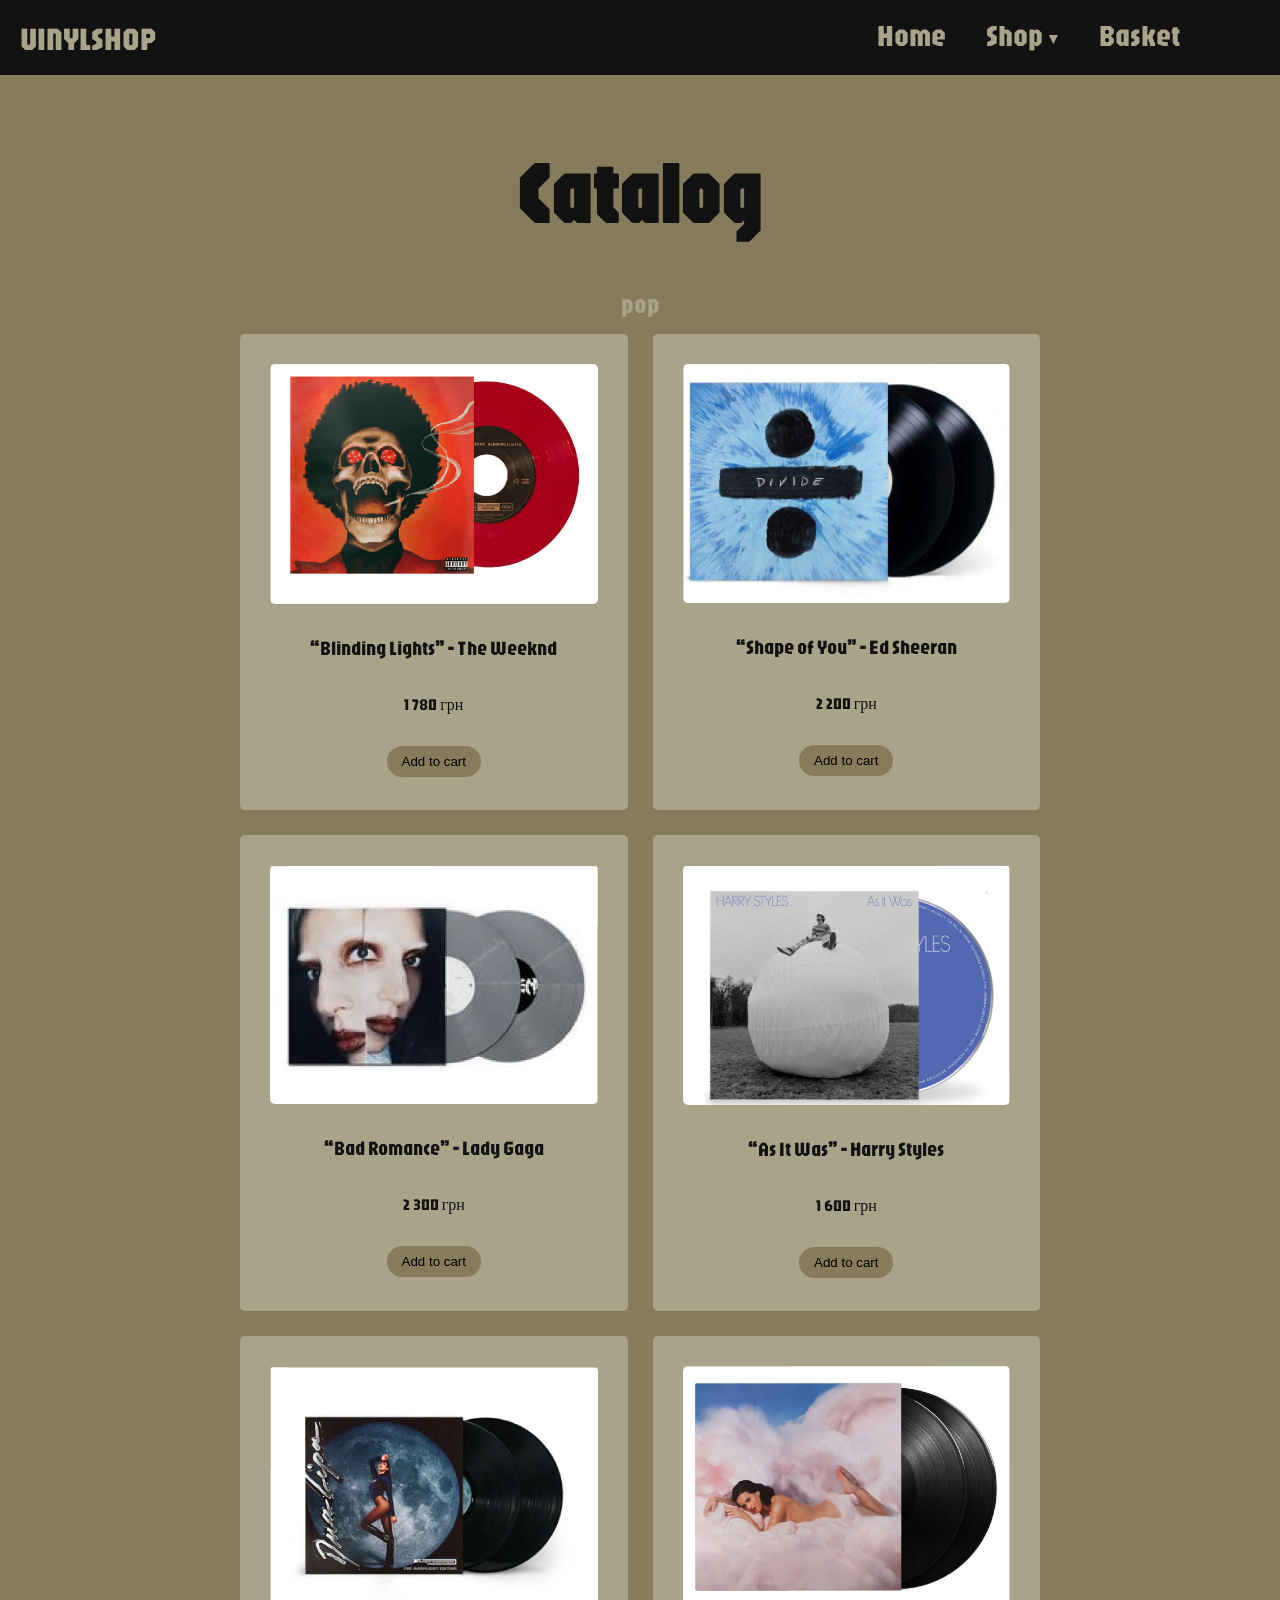
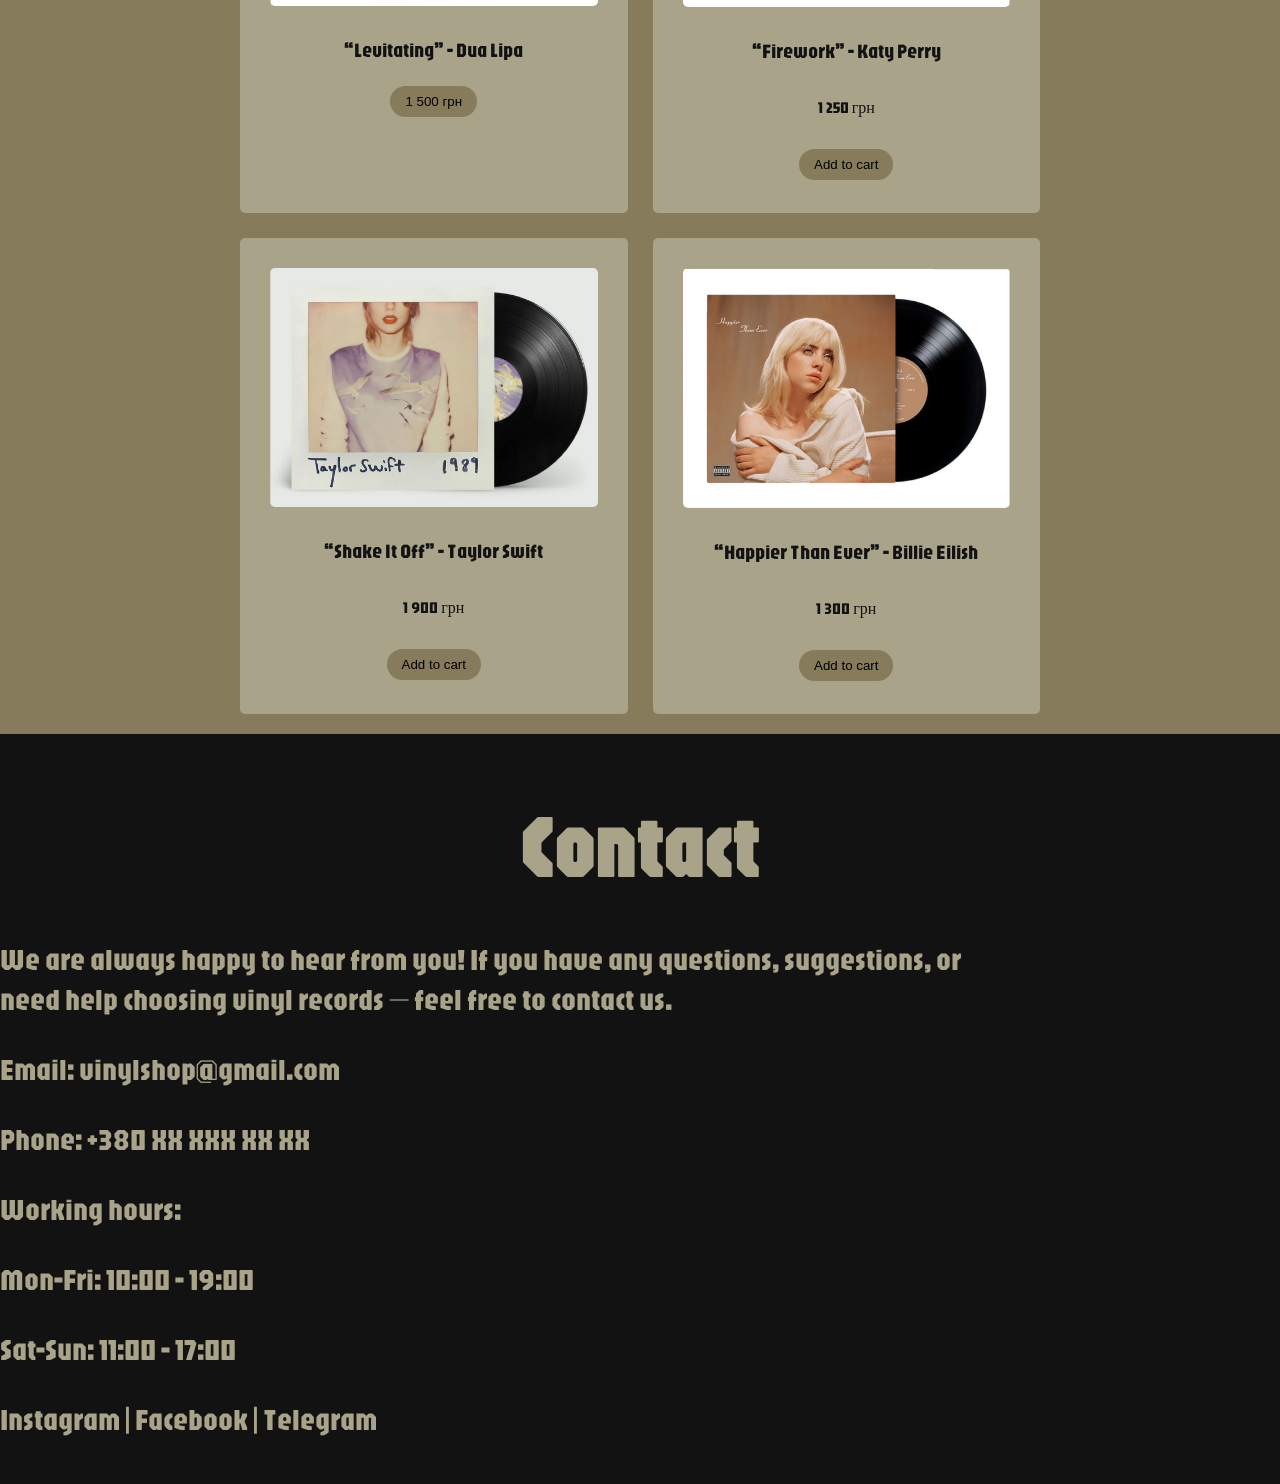
<file: pop.html>
<!DOCTYPE html>
<html lang="en">
<head>
    <meta charset="UTF-8">
    <meta name="viewport" content="width=device-width, initial-scale=1.0">
    <title>Document</title>
    <link rel="stylesheet" href="style.css">
</head>
<body>
    <header>
        <h1 class="logo">VINYLSHOP</h1>
        <nav>
            <a class="home" href="home.html">Home</a>

            <div class="dropdown">

                <a class="shop" href="#">Shop ▾</a>
                <div class="dropdown-menu">
                    <a href="rock.html">Rock</a>
                    <a href="alternative.html">Alternative rock</a>
                    <a href="poprock.html">Pop rock</a>
                    <a href="pop.html">Pop</a>
                    <a href="hiphop.html">Hip-Hop</a>
                    <a href="classical.html">Classical</a>
                    <a href="player.html">Player</a>
                </div>

            </div>

            <a class="basker" href="basket.html">Basket</a>
        </nav>
    </header>
    

    <section class="catalog">
        <h1>Catalog</h1>
        <p class="subtitle">pop</p>

        <div class="gallery">

            <div class="card">
                <img src="img/p1.png">
                <h3>“Blinding Lights” - The Weeknd</h3>
                <p class="price">1 780 грн</p>
                <button class="cart-btn" data-id="33">Add to cart</button>
            </div>

            <div class="card">
                <img src="img/p2.png">
                <h3>“Shape of You” - Ed Sheeran</h3>
                <p class="price">2 200 грн</p>
                <button class="cart-btn" data-id="34">Add to cart</button>
            </div>

            <div class="card">
                <img src="img/p3.png">
                <h3>“Bad Romance” - Lady Gaga</h3>
                <p class="price">2 300 грн</p>
                <button class="cart-btn" data-id="35">Add to cart</button>
            </div>

            <div class="card">
                <img src="img/p4.png">
                <h3>“As It Was” - Harry Styles</h3>
                <p class="price">1 600 грн</p>
                <button class="cart-btn" data-id="36">Add to cart</button>
            </div>

            <div class="card">
                <img src="img/p5.png">
                <h3> “Levitating” - Dua Lipa</h3>
                <button class="cart-btn" data-id="37">1 500 грн</button>
            </div>

            <div class="card">
                <img src="img/p6.png">
                <h3>“Firework” - Katy Perry</h3>
                <p class="price">1 250 грн</p>
                <button class="cart-btn" data-id="38">Add to cart</button>
            </div>

            <div class="card">
                <img src="img/p7.png">
                <h3>“Shake It Off” - Taylor Swift</h3>
                <p class="price">1 900 грн</p>
                <button class="cart-btn" data-id="39">Add to cart</button>
            </div>

            <div class="card">
                <img src="img/p8.png">
                <h3>“Happier Than Ever” - Billie Eilish</h3>
                <p class="price">1 300 грн</p>
                <button class="cart-btn" data-id="40">Add to cart</button>
            </div>

        </div>
    </section>


    <section class="contact">
        <h1 class="title2">Contact</h1>
        <p>We are always happy to hear from you! If you have any questions, suggestions, or<br>
            need help choosing vinyl records — feel free to contact us.</p>
        <p>Email: vinylshop@gmail.com</p>
        <p>Phone: +380 XX XXX XX XX</p>
        <p>Working hours:</p>
        <p>Mon-Fri: 10:00 - 19:00</p>
        <p>Sat-Sun: 11:00 - 17:00</p>
        <p>Instagram | Facebook | Telegram</p>
    </section>

    <script src="script.js"></script>
</body>
</html>
</file>
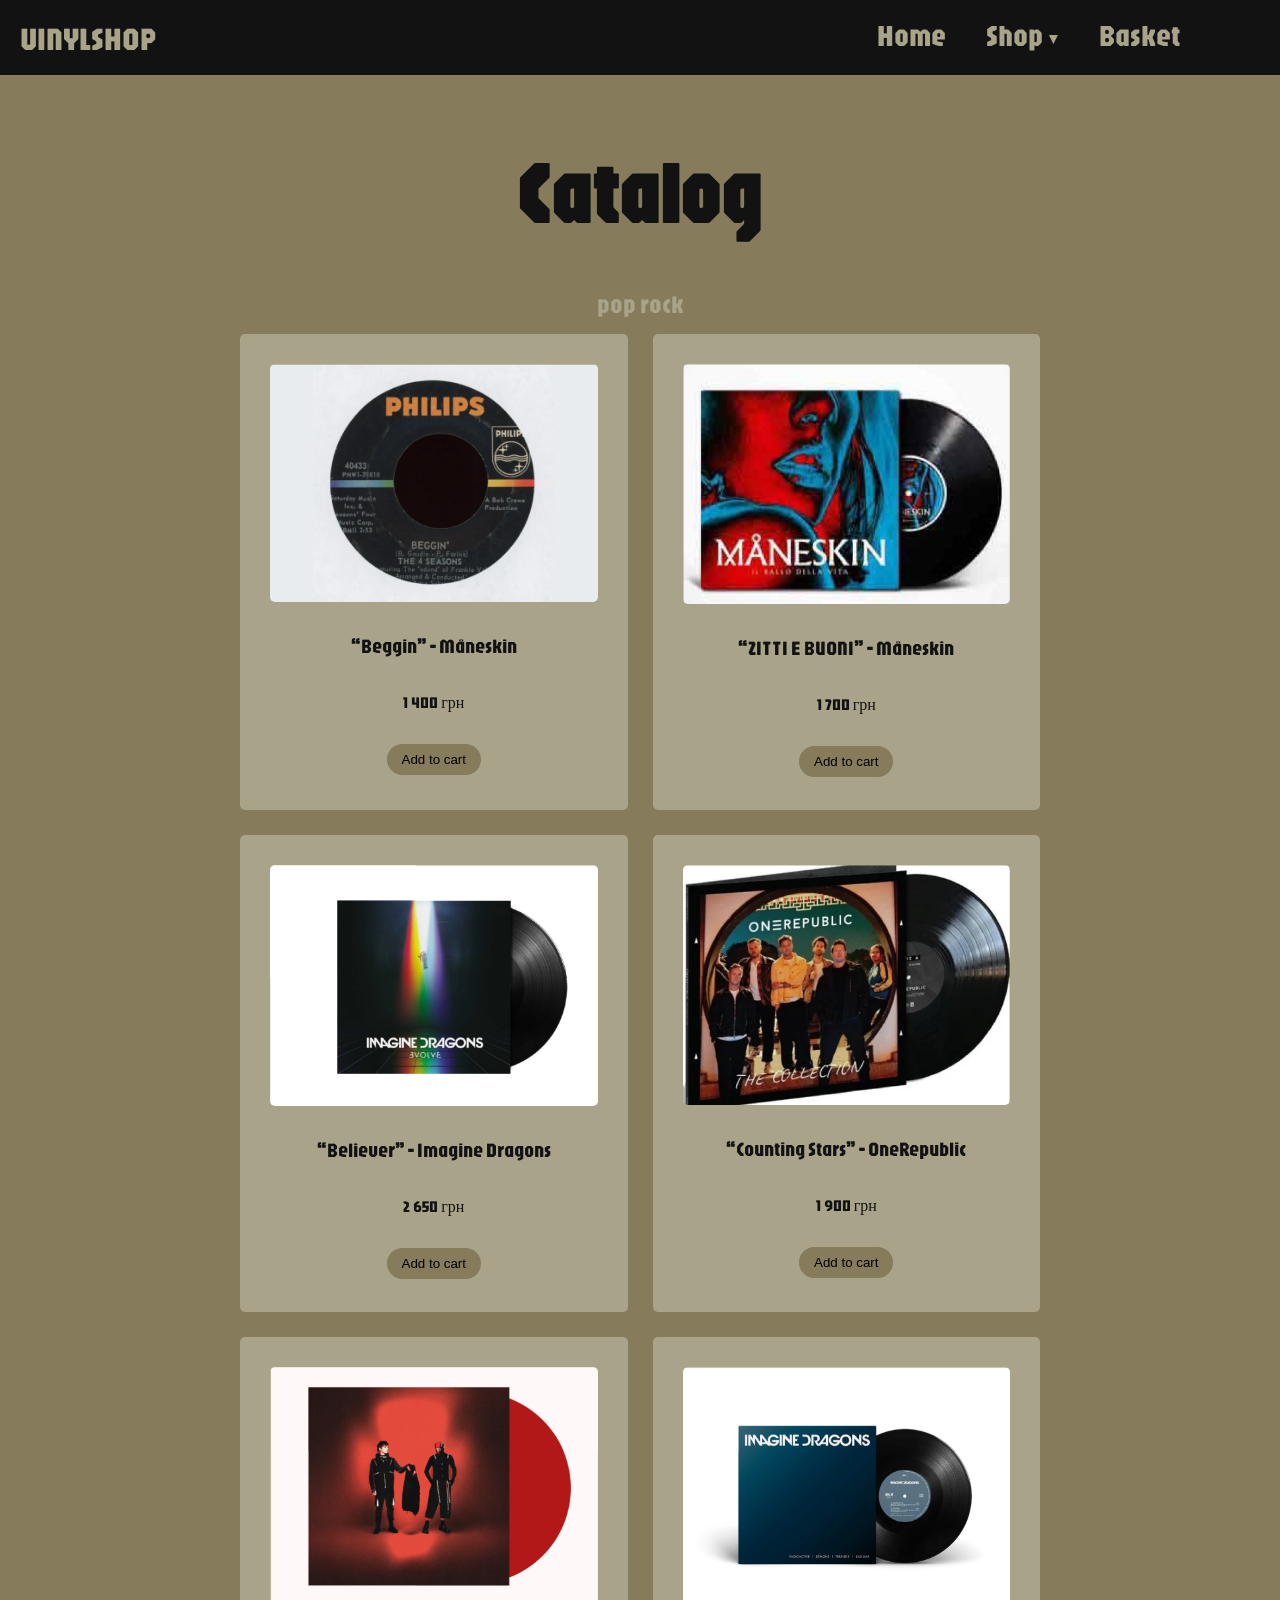
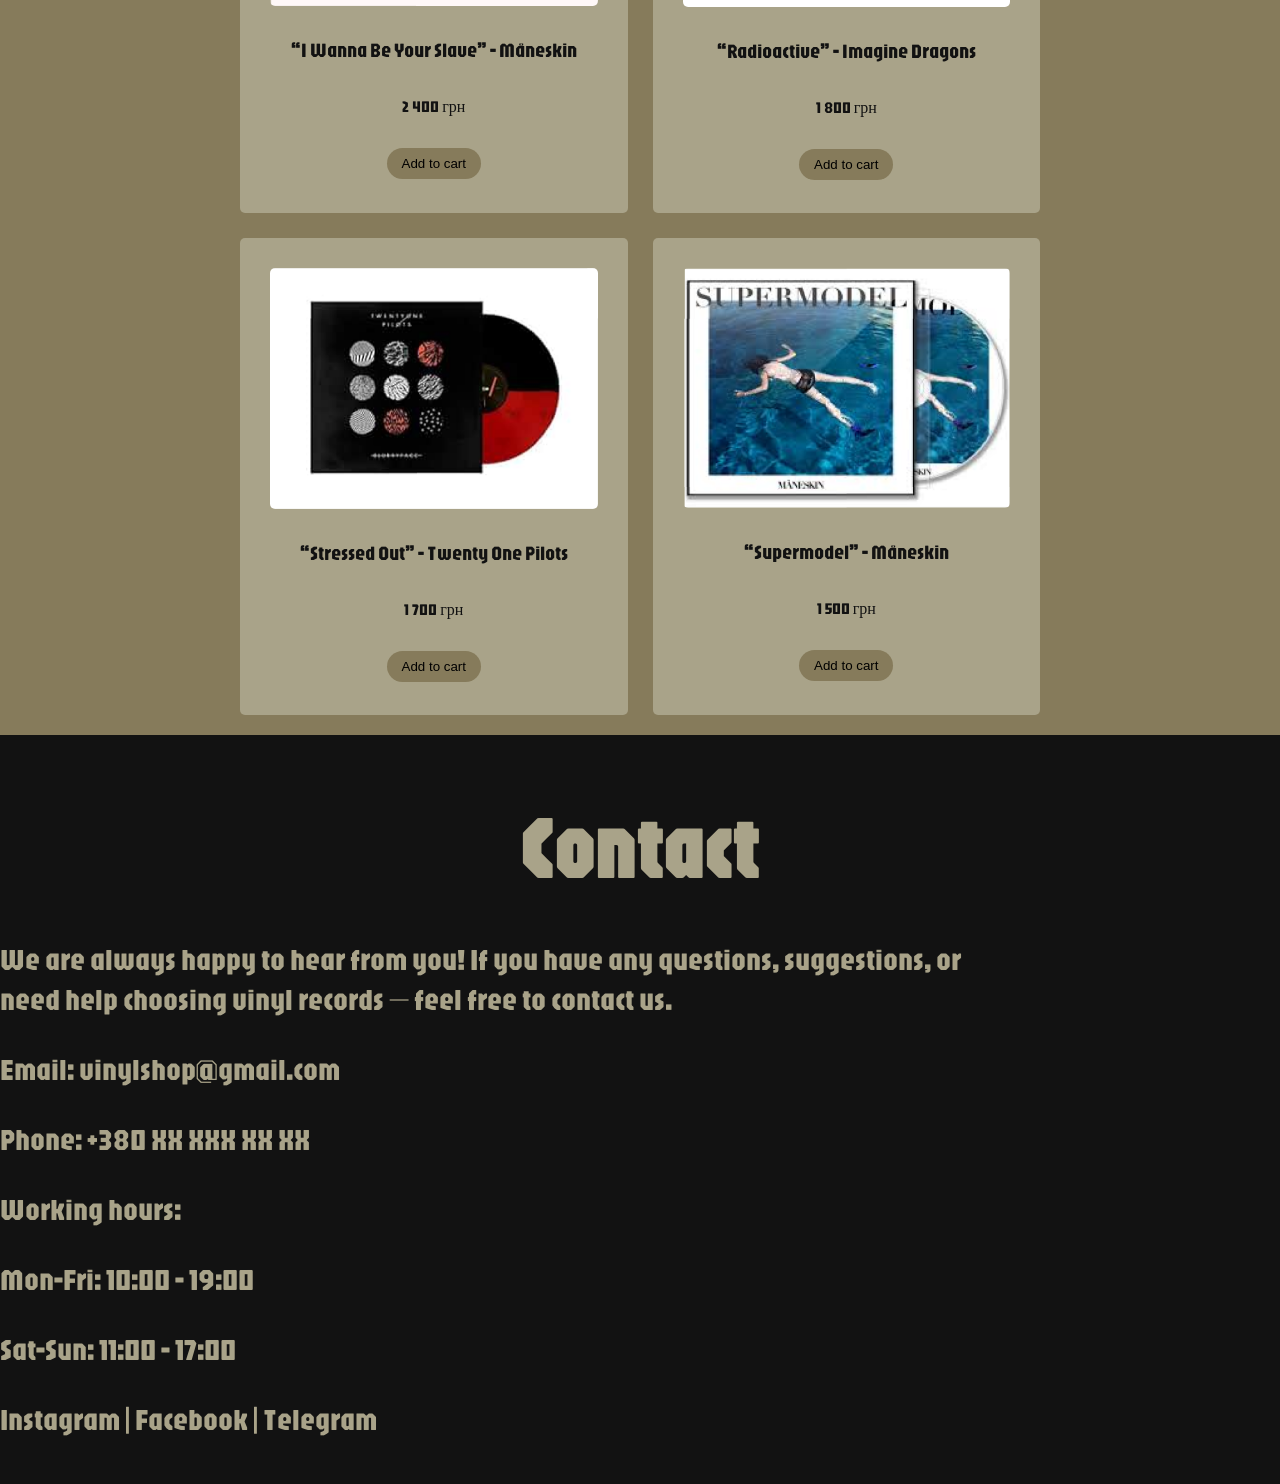
<file: poprock.html>
<!DOCTYPE html>
<html lang="en">
<head>
    <meta charset="UTF-8">
    <meta name="viewport" content="width=device-width, initial-scale=1.0">
    <title>Document</title>
    <link rel="stylesheet" href="style.css">
</head>
<body>
    <header>
        <h1 class="logo">VINYLSHOP</h1>
        <nav>
            <a class="home" href="home.html">Home</a>

            <div class="dropdown">

                <a class="shop" href="#">Shop ▾</a>
                <div class="dropdown-menu">
                    <a href="rock.html">Rock</a>
                    <a href="alternative.html">Alternative rock</a>
                    <a href="poprock.html">Pop rock</a>
                    <a href="pop.html">Pop</a>
                    <a href="hiphop.html">Hip-Hop</a>
                    <a href="classical.html">Classical</a>
                    <a href="player.html">Player</a>
                </div>

            </div>

            <a class="basker" href="basket.html">Basket</a>
        </nav>
    </header>
    

    <section class="catalog">
        <h1>Catalog</h1>
        <p class="subtitle">pop rock</p>

        <div class="gallery">

            <div class="card">
                <img src="img/pr1.png">
                <h3> “Beggin” - Måneskin</h3>
                <p class="price">1 400 грн</p>
                <button class="cart-btn" data-id="41">Add to cart</button>
            </div>

            <div class="card">
                <img src="img/pr2.png">
                <h3>“ZITTI E BUONI” - Måneskin</h3>
                <p class="price">1 700 грн</p>
                <button class="cart-btn" data-id="42">Add to cart</button>
            </div>

            <div class="card">
                <img src="img/pr3.png">
                <h3> “Believer” - Imagine Dragons</h3>
                <p class="price">2 650 грн</p>
                <button class="cart-btn" data-id="43">Add to cart</button>
            </div>

            <div class="card">
                <img src="img/pr4.png">
                <h3>“Counting Stars” - OneRepublic</h3>
                <p class="price">1 900 грн</p>
                <button class="cart-btn" data-id="44">Add to cart</button>
            </div>

            <div class="card">
                <img src="img/pr5.png">
                <h3> “I Wanna Be Your Slave” - Måneskin</h3>
                <p class="price">2 400 грн</p>
                <button class="cart-btn" data-id="45">Add to cart</button>
            </div>

            <div class="card">
                <img src="img/pr6.png">
                <h3>“Radioactive” - Imagine Dragons</h3>
                <p class="price">1 800 грн</p>
                <button class="cart-btn" data-id="46">Add to cart</button>
            </div>

            <div class="card">
                <img src="img/pr7.png">
                <h3>“Stressed Out” - Twenty One Pilots</h3>
                <p class="price">1 700 грн</p>
                <button class="cart-btn" data-id="47">Add to cart</button>
            </div>

            <div class="card">
                <img src="img/pr8.png">
                <h3>“Supermodel” - Måneskin</h3>
                <p class="price">1 500 грн</p>
                <button class="cart-btn" data-id="48">Add to cart</button>
            </div>

        </div>
    </section>


    <section class="contact">
        <h1 class="title2">Contact</h1>
        <p>We are always happy to hear from you! If you have any questions, suggestions, or<br>
            need help choosing vinyl records — feel free to contact us.</p>
        <p>Email: vinylshop@gmail.com</p>
        <p>Phone: +380 XX XXX XX XX</p>
        <p>Working hours:</p>
        <p>Mon-Fri: 10:00 - 19:00</p>
        <p>Sat-Sun: 11:00 - 17:00</p>
        <p>Instagram | Facebook | Telegram</p>
    </section>

    <script src="script.js"></script>
</body>
</html>
</file>
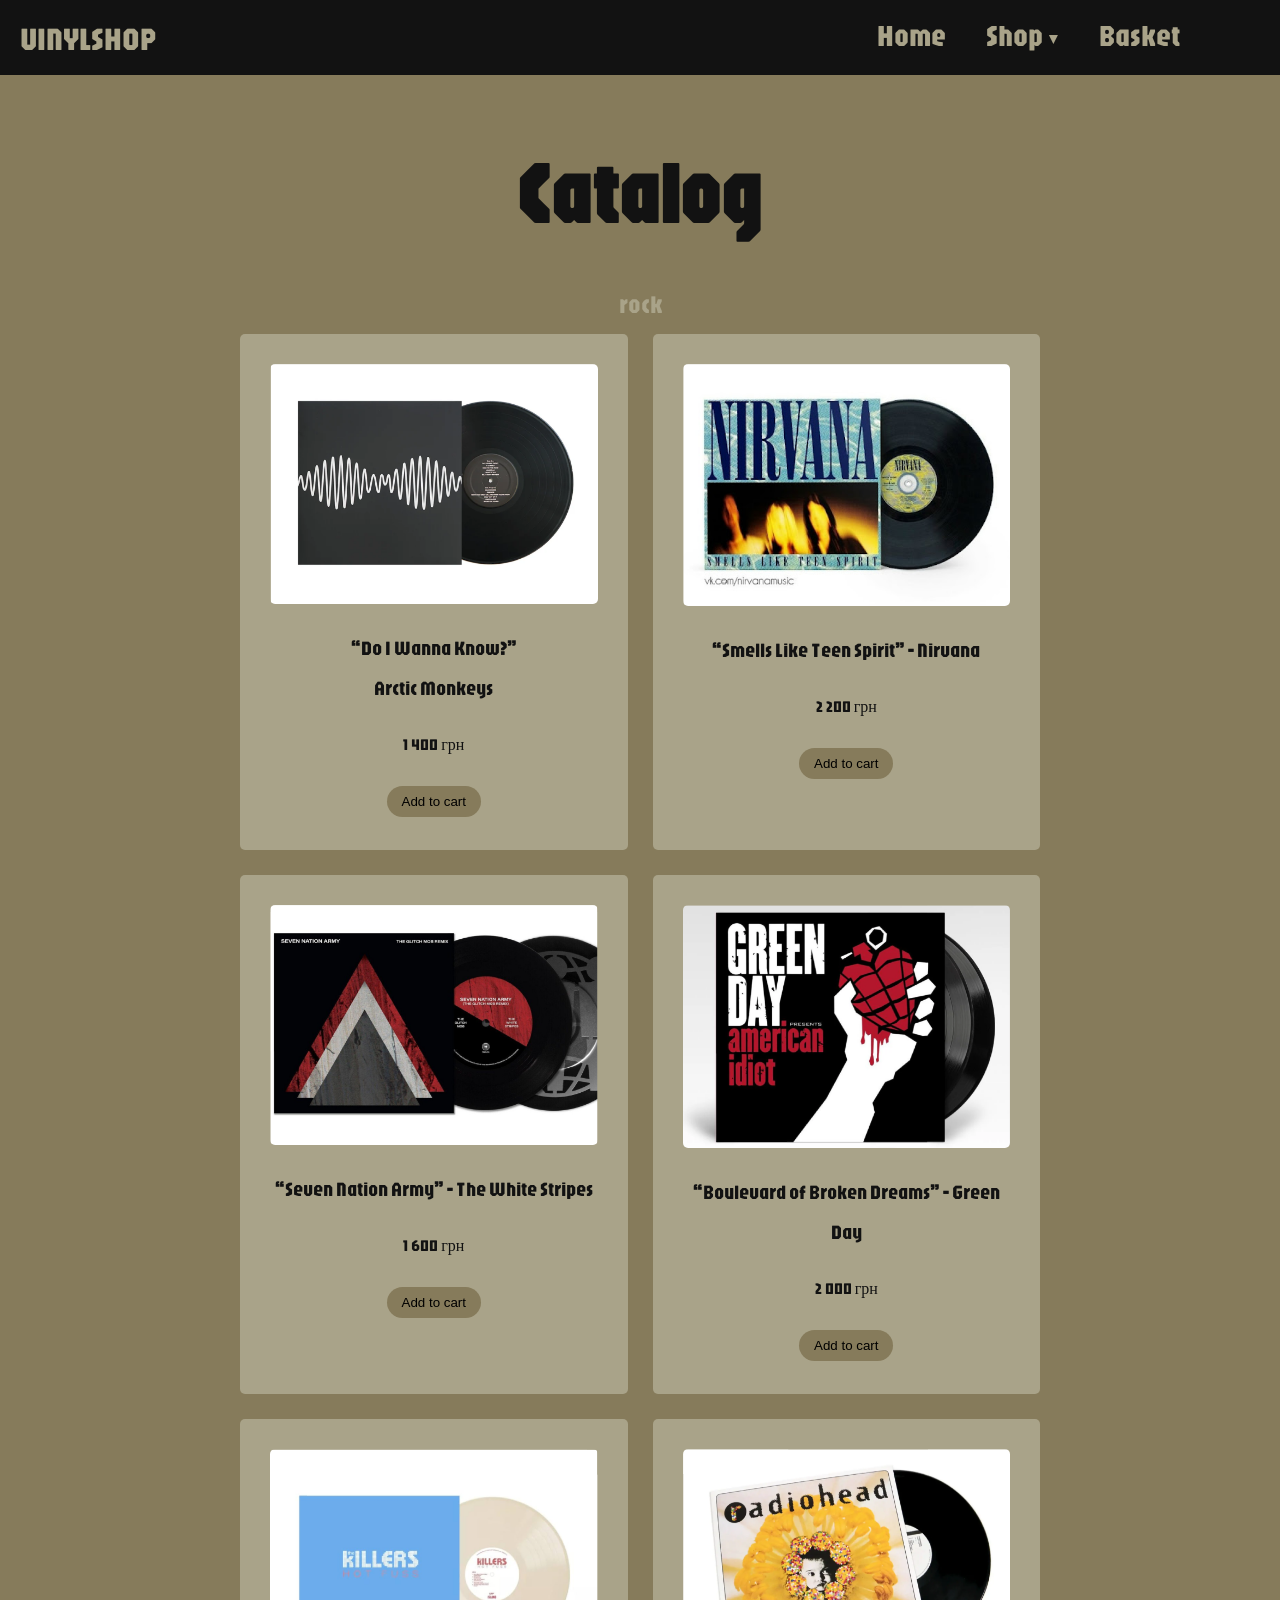
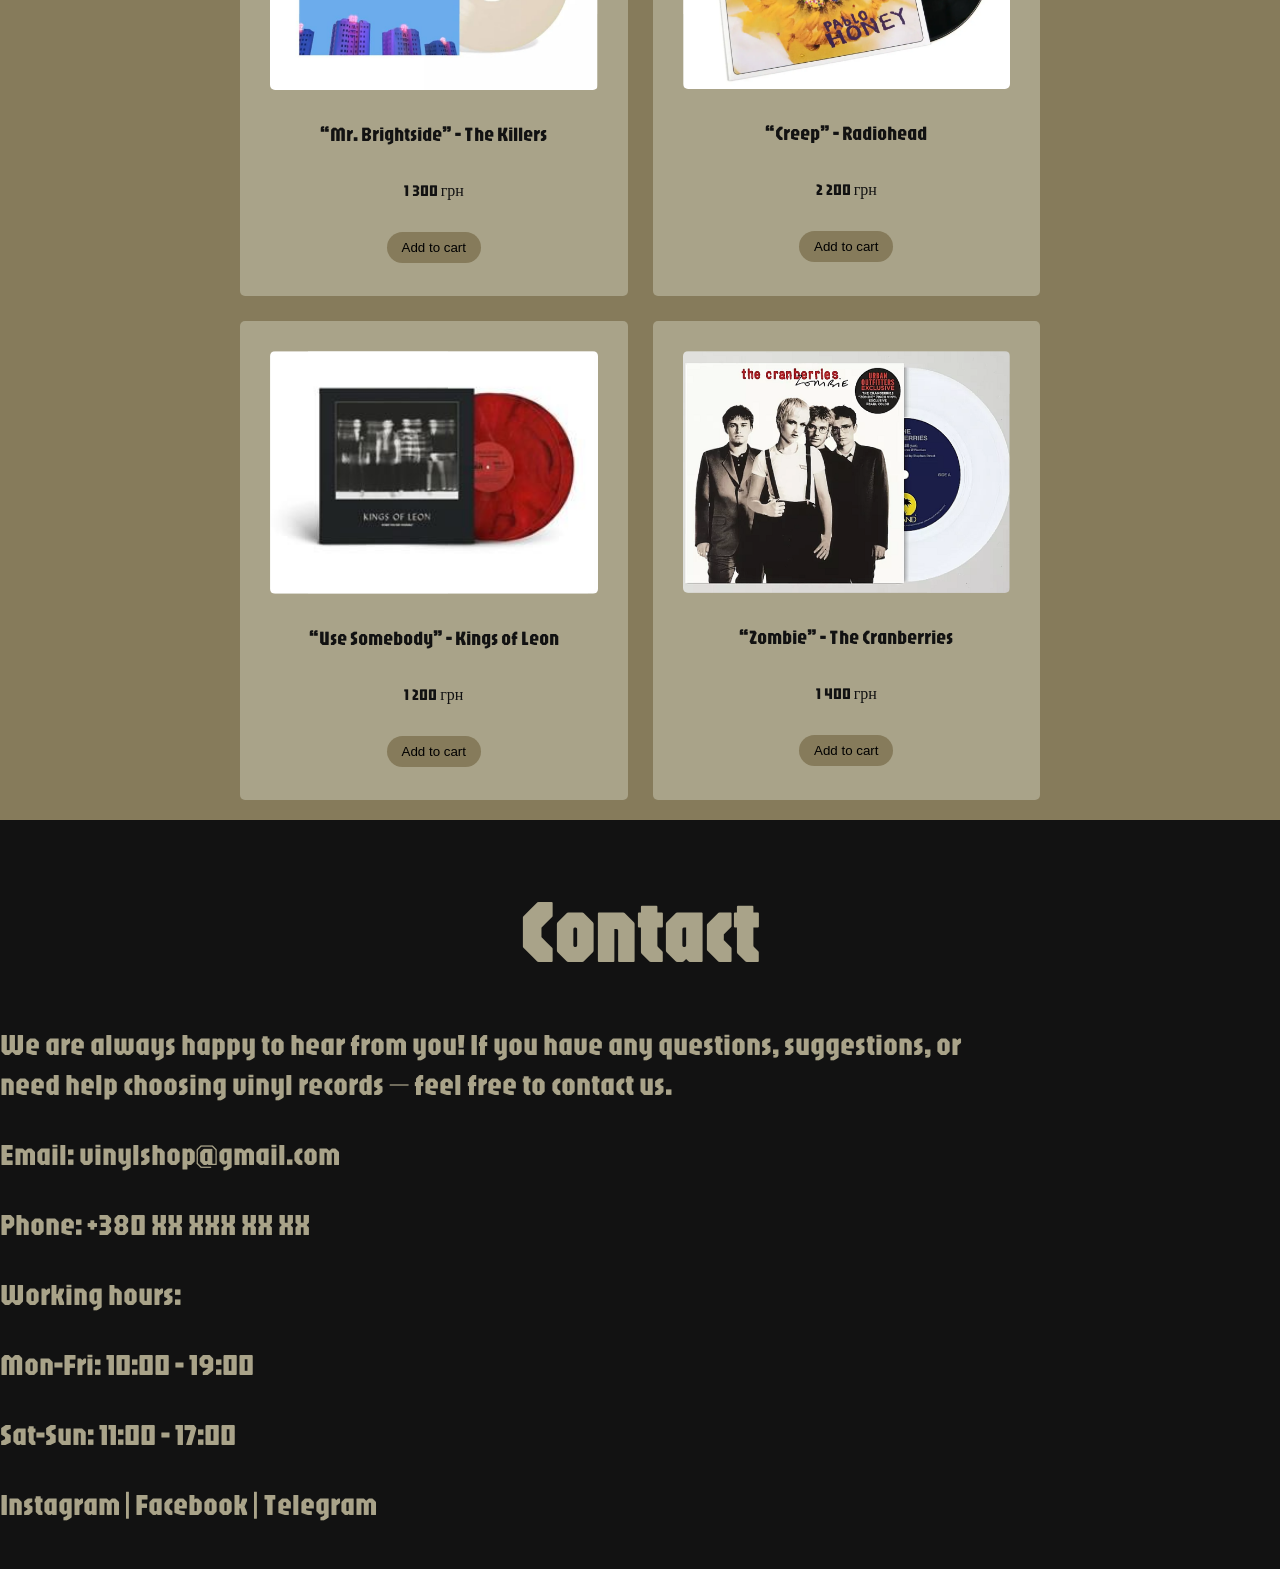
<file: rock.html>
<!DOCTYPE html>
<html lang="en">
<head>
    <meta charset="UTF-8">
    <meta name="viewport" content="width=device-width, initial-scale=1.0">
    <title>Document</title>
    <link rel="stylesheet" href="style.css">
</head>
<body>
    <header>
        <h1 class="logo">VINYLSHOP</h1>
        <nav>
            <a class="home" href="home.html">Home</a>

            <div class="dropdown">

                <a class="shop" href="#">Shop ▾</a>
                <div class="dropdown-menu">
                    <a href="rock.html">Rock</a>
                    <a href="alternative.html">Alternative rock</a>
                    <a href="poprock.html">Pop rock</a>
                    <a href="pop.html">Pop</a>
                    <a href="hiphop.html">Hip-Hop</a>
                    <a href="classical.html">Classical</a>
                    <a href="player.html">Player</a>
                </div>

            </div>

            <a class="basker" href="basket.html">Basket</a>
        </nav>
    </header>
    

    <section class="catalog">
        <h1>Catalog</h1>
        <p class="subtitle">rock</p>

        <div class="gallery">

            <div class="card">
                <img src="img/r1.png">
                <h3>“Do I Wanna Know?”<br>Arctic Monkeys</h3>
                <p class="price">1 400 грн</p>
                <button class="cart-btn" data-id="49">Add to cart</button>
            </div>

            <div class="card">
                <img src="img/r2.png">
                <h3>“Smells Like Teen Spirit” - Nirvana</h3>
                <p class="price">2 200 грн</p>
                <button class="cart-btn" data-id="50">Add to cart</button>
            </div>

            <div class="card">
                <img src="img/r3.png">
                <h3>“Seven Nation Army” - The White Stripes</h3>
                <p class="price">1 600 грн</p>
                <button class="cart-btn" data-id="51">Add to cart</button>
            </div>

            <div class="card">
                <img src="img/r4.png">
                <h3>“Boulevard of Broken Dreams” - Green Day</h3>
                <p class="price">2 000 грн</p>
                <button class="cart-btn" data-id="52">Add to cart</button>
            </div>

            <div class="card">
                <img src="img/r5.png">
                <h3>“Mr. Brightside” - The Killers</h3>
                <p class="price">1 300 грн</p>
                <button class="cart-btn" data-id="53">Add to cart</button>
            </div>

            <div class="card">
                <img src="img/r6.png">
                <h3>“Creep” - Radiohead</h3>
                <p class="price">2 200 грн</p>
                <button class="cart-btn" data-id="54">Add to cart</button>
            </div>

            <div class="card">
                <img src="img/r7.png">
                <h3>“Use Somebody” - Kings of Leon</h3>
                <p class="price">1 200 грн</p>
                <button class="cart-btn" data-id="55">Add to cart</button>
            </div>

            <div class="card">
                <img src="img/r8.png">
                <h3>“Zombie” - The Cranberries</h3>
                <p class="price" data-id="56">1 400 грн</p>
                <button class="cart-btn">Add to cart</button>
            </div>

        </div>
    </section>


    <section class="contact">
        <h1 class="title2">Contact</h1>
        <p>We are always happy to hear from you! If you have any questions, suggestions, or<br>
            need help choosing vinyl records — feel free to contact us.</p>
        <p>Email: vinylshop@gmail.com</p>
        <p>Phone: +380 XX XXX XX XX</p>
        <p>Working hours:</p>
        <p>Mon-Fri: 10:00 - 19:00</p>
        <p>Sat-Sun: 11:00 - 17:00</p>
        <p>Instagram | Facebook | Telegram</p>
    </section>

    <script src="script.js"></script>
</body>
</html>
</file>
<file: style.css>
@import url('https://fonts.googleapis.com/css2?family=Jaro:opsz@6..72&display=swap');




body{
    background: #867B5B;
    color: #121212;
    text-align: center;
    display: flex;
    align-items: center;
    justify-content: center;
    flex-direction: column;
    margin: 0;
    font-family: 'Jaro';
    line-height: 40px;
}

header{
    position: sticky;
    top: 0;
    z-index: 1000;
    height: 75px;
    width: 100%;
    color: #A9A389;
    background-color: #121212;
    display: flex;
    justify-content: space-between;
    align-items: center;
    
}

.front{
    color: #121212;
    font-family: 'Jaro';
    font-size: 150px;
    line-height: 30px;
}

.btn1{
    font-family: 'Jaro';
    font-size: 48px;
    line-height: 60px;
    color: #867B5B;
    border-radius: 30px;
    background-color: #121212;
    border: #121212;
    text-decoration: none;
}

.imgVinyl{
    position: fixed;
    bottom: 0; 
}

.logo{
    font-family: 'Jaro';
    line-height: 30px;
    text-align: left;
    padding: 2px 20px;
}

nav {
    display: flex;
    justify-content: center;
    gap: 40px;
    text-align: right;
    padding: 2px 100px;
    font-family: 'Jaro';
    line-height: 30px;
}

nav a {
    color: #A9A389;
    text-decoration: none;
    font-weight: bold;
    font-size: 30px;
    font-family: 'Jaro';
    line-height: 30px;
}

nav a:hover {
    opacity: 0.7;
}

.block {
    display: flex;
    justify-content: space-between;
    align-items: center;
    
}

.block img {
    width: 420px;
    position: absolute;
    right: 0;
    top: 100px;    
}

.title1{
    text-align: left;
    color: #121212;
    font-family: 'Jaro';
    font-size: 200px;
    line-height: 170px;
    position: absolute;
    left: 0;
    top: 50px;
}

.block2 {
    align-items: center;
    position: absolute;
    top: 1000px;
}

.title{
    text-align: center;
    color: #121212;
    font-family: 'Jaro';
    font-size: 90px;
    
}

.title2{
    text-align: center;
    color: #A9A389;
    font-family: 'Jaro';
    font-size: 90px;
    
}

.novelty{
    background-color: #121212;  
    padding: 15px;
}

.cards{
    height: 300px;
}

.cards img{
    width: 200px;
    height: 200px;
    margin: 40px;
    
}

.genres{
    background-color: #121212;
    padding: 15px;
}

.contact{
    padding: 15px;
    background-color: #121212;
    color: #A9A389;
    width: 100%;
    text-align: left;
    font-family: 'Jaro';
    font-size: 30px;
    
}

.dropdown {
    position: relative;
}

/* меню сховане */
.dropdown-menu {
    position: absolute;
    top: 100%;
    right: 0;
    background: #121212;
    display: none;
    flex-direction: column;
    min-width: 150px;
}

/* посилання всередині */
.dropdown-menu a {
    padding: 10px;
    display: block;
    color: #A9A389;
}

/* показ при наведенні */
.dropdown:hover .dropdown-menu {
    display: flex;
}

.grid {
  display: flex;          
  flex-wrap: wrap;
  gap: 40px;
  justify-content: center;
}

.grid img {
  width: 300px;
  height: auto;
  border-radius: 8px;
  box-shadow: 0 4px 6px rgba(0,0,0,0.2);
  transition: transform 0.3s;
}

.grid img:hover {
  transform: scale(1.1);
}

.grid2 {
  display: flex;          
  flex-wrap: wrap;
  gap: 40px;
  justify-content: center;
}

.grid2 img {
  
  height: auto;
  border-radius: 8px;
  box-shadow: 0 4px 6px rgba(0,0,0,0.2);
  transition: transform 0.3s;
}

.grid2 img:hover {
  transform: scale(1.1);
}


.p1{
    text-align: center;
    color: #121212;
    font-family: 'Jaro';
    font-size: 50px;
}







.catalog {
    color: #121212;
    padding: 20px 10px;
}

.catalog h1 {
    font-size: 90px;
}

.subtitle {
    color: #A9A389;
    margin-bottom: 10px;
    font-size: 25px;
}

.gallery {
    display: grid;
    grid-template-columns: repeat(2, 1fr);
    gap: 25px;
    max-width: 800px;
    margin: auto;
}

.card {
    background: #A9A389;
    padding: 30px;
    border-radius: 5px;
}

.card img {
    width: 100%;
    border-radius: 5px;
}

.card h3 {
    font-size: 20px;
    margin: 10px 0;
}

button {
    background: #867B5B;
    border: none;
    padding: 8px 15px;
    border-radius: 20px;
    cursor: pointer;
}

button:hover {
    background: #ddd5b5;
}

#cart-container{
    background: #A9A389;
    padding: 30px;
    border-radius: 5px;
}

#cart-container img {
    width: 100%;
    border-radius: 5px;
}

#cart-container h3 {
    font-size: 20px;
    margin: 10px 0;
}

.buy-btn {
    background: #867B5B;
    color: #121212;
    border: none;
    padding: 8px 15px;
    border-radius: 20px;
    cursor: pointer;
    align-items: right;
}

.buy-btn:hover {
    background: #ddd5b5;
}

.buy{
    background-color: #A9A389;
    padding: 15px;
    margin: 40px 0px 0px 0px;
    width: 100%;

}



#toast {
    position: fixed;
    bottom: 20px;
    right: 20px;
    background: #111;
    color: white;
    padding: 12px 18px;
    border-radius: 8px;
    opacity: 0;
    transform: translateY(20px);
    transition: 0.3s ease;
    pointer-events: none;
}

#toast.show {
    opacity: 1;
    transform: translateY(0);
}




/* MODAL */

.modal {
    display: none;

    position: fixed;
    z-index: 999;

    left: 0;
    top: 0;

    width: 100%;
    height: 100%;

    background: rgba(0,0,0,0.7);

    justify-content: center;
    align-items: center;
}

.modal-content {
    background: #111;
    padding: 30px;

    border-radius: 20px;

    width: 300px;

    display: flex;
    flex-direction: column;
    gap: 15px;
}

.modal-content input {
    padding: 12px;

    border: none;
    border-radius: 10px;

    background: #222;
    color: white;
}

.modal-content button {
    padding: 12px;

    border: none;
    border-radius: 10px;

    cursor: pointer;

    background: white;
    color: black;
}

.close-modal {
    color: white;

    font-size: 30px;

    cursor: pointer;

    align-self: flex-end;
}
</file>
